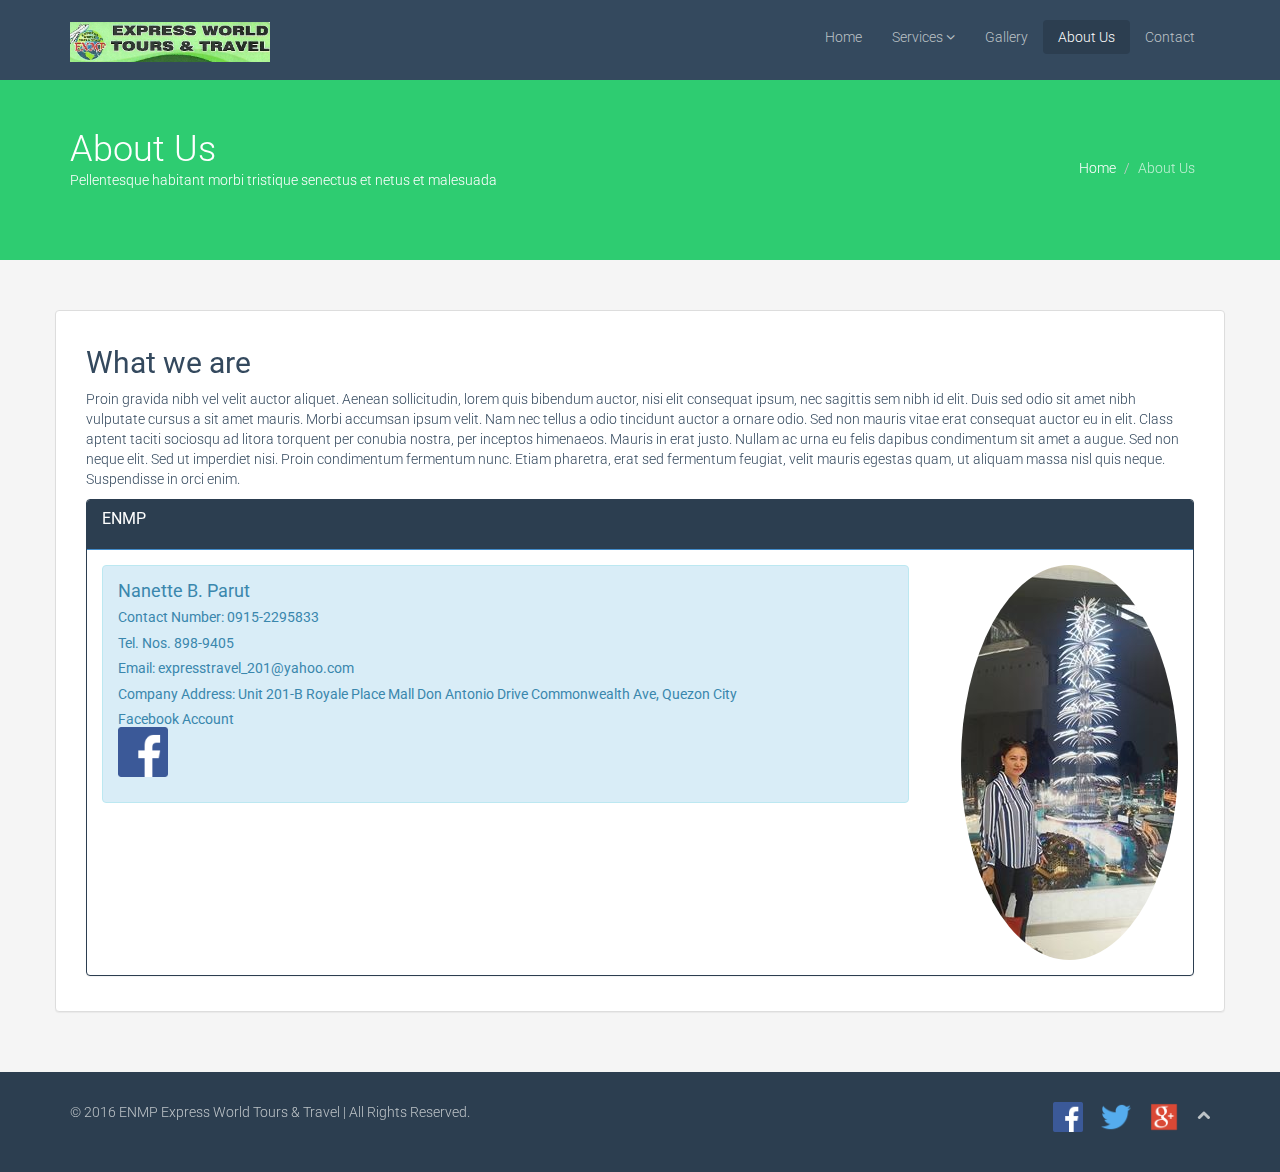
<file: about-us.html>
<!DOCTYPE html>
<html lang="en">
<head>
    <meta charset="utf-8">
    <meta name="viewport" content="width=device-width, initial-scale=1.0">
    <meta http-equiv="Content-Type" content="text/html; charset=UTF-8" />
    <link rel="icon" type="image/png" href="http://www.wowphilippinestravelagency.com/images/favicon.png" />
    <title>ENMP Travel Agency - Official Website Philippines</title>
    <meta name="description" content="ENMP Travel Agency in Don Anotnio Drive Quezon City, Metro-Manila specializing in vacation packages, Hotel and Resort Reservations, and Flights to Boracay, Palawan, Bohol, Puerto Galera or International Places and over 100 other destinations." />
    <meta name="keywords" content="enmp philippines, travel, travel agency, manila, TRAVEL, TRAVEL AGENCY, MANILA, Travel, Travel Agency, Manila" />
    <link href="css/bootstrap.min.css" rel="stylesheet">
    <link href="css/font-awesome.min.css" rel="stylesheet">
    <link href="css/prettyPhoto.css" rel="stylesheet">
    <link href="css/animate.css" rel="stylesheet">
    <link href="css/main.css" rel="stylesheet">
    <link href="css/about.css" rel="stylesheet">
    <!--[if lt IE 9]>
    <script src="js/html5shiv.js"></script>
    <script src="js/respond.min.js"></script>
    <![endif]-->       
    <link rel="shortcut icon" href="images/logo3.png">
    <link rel="apple-touch-icon-precomposed" sizes="144x144" href="images/ico/apple-touch-icon-144-precomposed.png">
    <link rel="apple-touch-icon-precomposed" sizes="114x114" href="images/ico/apple-touch-icon-114-precomposed.png">
    <link rel="apple-touch-icon-precomposed" sizes="72x72" href="images/ico/apple-touch-icon-72-precomposed.png">
    <link rel="apple-touch-icon-precomposed" href="images/ico/apple-touch-icon-57-precomposed.png">
</head><!--/head-->
<body>
    <header class="navbar navbar-inverse navbar-fixed-top wet-asphalt" role="banner">
        <div class="container">
            <div class="navbar-header">
                <button type="button" class="navbar-toggle" data-toggle="collapse" data-target=".navbar-collapse">
                    <span class="sr-only">Toggle navigation</span>
                    <span class="icon-bar"></span>
                    <span class="icon-bar"></span>
                    <span class="icon-bar"></span>
                </button>
                <a class="navbar-brand" href="index.html"><img src="images/home/logo.jpg" alt="logo" style = "height:40px; width:200px;"></a>
            </div>
            <div class="collapse navbar-collapse">
                <ul class="nav navbar-nav navbar-right">
                    <li><a href="index.html">Home</a></li>
                    <li class="dropdown">
                        <a href="#" class="dropdown-toggle" data-toggle="dropdown">Services <i class="icon-angle-down"></i></a>
                        <ul class="dropdown-menu">
                            <li><a href="passporting.html">Passporting</a></li>
                            <li><a href="domestic-ticketing.html">Domestic Ticketing</a></li>
                            <li><a href="international-ticketing.html">International Ticketing</a></li>
                            <li><a href="tour-packages.html">Tour Packages</a></li>
                            <li><a href="pilgrimage-tours.html">Pilgrimage Tours</a></li>
                            <li><a href="visa-assistance.html">Visa Assistance</a></li>
                        </ul>
                    </li>
                    <li><a href="portfolio.html">Gallery</a></li>
                    <li class="active"><a href="about-us.html">About Us</a></li>
                    <li><a href="contact-us.html">Contact</a></li>
                </ul>
            </div>
        </div>
    </header><!--/header-->

    <section id="title" class="emerald">
        <div class="container">
            <div class="row">
                <div class="col-sm-6">
                    <h1>About Us</h1>
                    <p>Pellentesque habitant morbi tristique senectus et netus et malesuada</p>
                </div>
                <div class="col-sm-6">
                    <ul class="breadcrumb pull-right">
                        <li><a href="index.html">Home</a></li>
                        <li class="active">About Us</li>
                    </ul>
                </div>
            </div>
        </div>
    </section><!--/#title-->

    <section id="about-us" class="container">
        <div class="row">
            <div class="panel panel-default">
                <div class="panel-body">
            <div class="col-sm-12">
                <h2>What we are</h2>
                <p>Proin gravida nibh vel velit auctor aliquet. Aenean sollicitudin, lorem quis bibendum auctor, nisi elit consequat ipsum, nec sagittis sem nibh id elit. Duis sed odio sit amet nibh vulputate cursus a sit amet mauris. Morbi accumsan ipsum velit. Nam nec tellus a odio tincidunt auctor a ornare odio. Sed non  mauris vitae erat consequat auctor eu in elit. Class aptent taciti sociosqu ad litora torquent per conubia nostra, per inceptos himenaeos. Mauris in erat justo. Nullam ac urna eu felis dapibus condimentum sit amet a augue. Sed non neque elit. Sed ut imperdiet nisi. Proin condimentum fermentum nunc. Etiam pharetra, erat sed fermentum feugiat, velit mauris egestas quam, ut aliquam massa nisl quis neque. Suspendisse in orci enim.</p>
            </div><!--/.col-sm-12-->
            <div class="col-md-12">
                    <div class="panel panel-primary" style = "border-color:#2c3e50;">
                      <div class="panel-heading" style = "background-color:#2c3e50; min-height:50px;">
                        <h3 class="panel-title">ENMP</h3>
                      </div>
                      <div class="panel-body">
                        <img src = "./images/about/me.jpg" class = "img-responsive img-circle pull-right" alt = "me.jpg">
                        <div class="alert alert-dismissible alert-info col-md-9">
                          <h4>Nanette B. Parut</h4>
                          <h5>Contact Number: 0915-2295833</h5>
                          <h5>Tel. Nos. 898-9405
                          <h5>Email: expresstravel_201@yahoo.com</h5>
                          <h5>Company Address: Unit 201-B Royale Place Mall Don Antonio Drive Commonwealth Ave, Quezon City</h5>
                          <h5>Facebook Account
                            <a href = "https://www.facebook.com/nanette.parut" target = "_blank"><img src = "./images/about/fb.png" class = "img-responsive" style="min-height:50px; width:50px;"></a>
                          </h5>
                        </div>
                      </div>
                    </div>
            </div>
        </div>
        </div>
        </div>

    </section><!--/#about-us-->


    <footer id="footer" class="midnight-blue">
        <div class="container">
            <div class="row">
                <div class="col-sm-6">
                    &copy; 2016 <a href = "index.html">ENMP Express World Tours & Travel</a> | All Rights Reserved.
                </div>
                <div class="col-sm-6">
                    <ul class="pull-right">
                        <li>
                            <a href="https://www.facebook.com/" target = "_blank" title = "Like Us On Facebook"><img src = "./images/social-media/fb.png" style="height:30px; width:30px">
                            </a>
                        </li>
                        <li>
                            <a href="https://twitter.com/" target = "_blank" title = "Follow Us On Twitter"><img src = "./images/social-media/twitter.png" style="height:30px; width:30px">
                            </a>
                        </li>
                        <li>
                            <a href="https://plus.google.com/share?url=https%3A%2F%2Fpremium.wpmudev.org%2Fblog%2Fhow-to-display-a-link-to-your-google-profile-on-your-wordpress-site%2F" onclick="javascript:window.open( this.href, '', 'menubar=no,toolbar=no,resizable=yes,scrollbars=yes,height=300,width=600' );
                            return false;" title = "Share on Google Plus"><img src = "./images/social-media/google.png" style="height:30px; width:30px">
                            </a>
                        </li>
                        <li><a id="gototop" class="gototop" href="#"><i class="icon-chevron-up"></i></a></li><!--#gototop-->
                    </ul>
                </div>
            </div>
        </div>
    </footer><!--/#footer-->

    <script src="js/jquery.js"></script>
    <script src="js/bootstrap.min.js"></script>
    <script src="js/jquery.prettyPhoto.js"></script>
    <script src="js/main.js"></script>
</body>
</html>
</file>
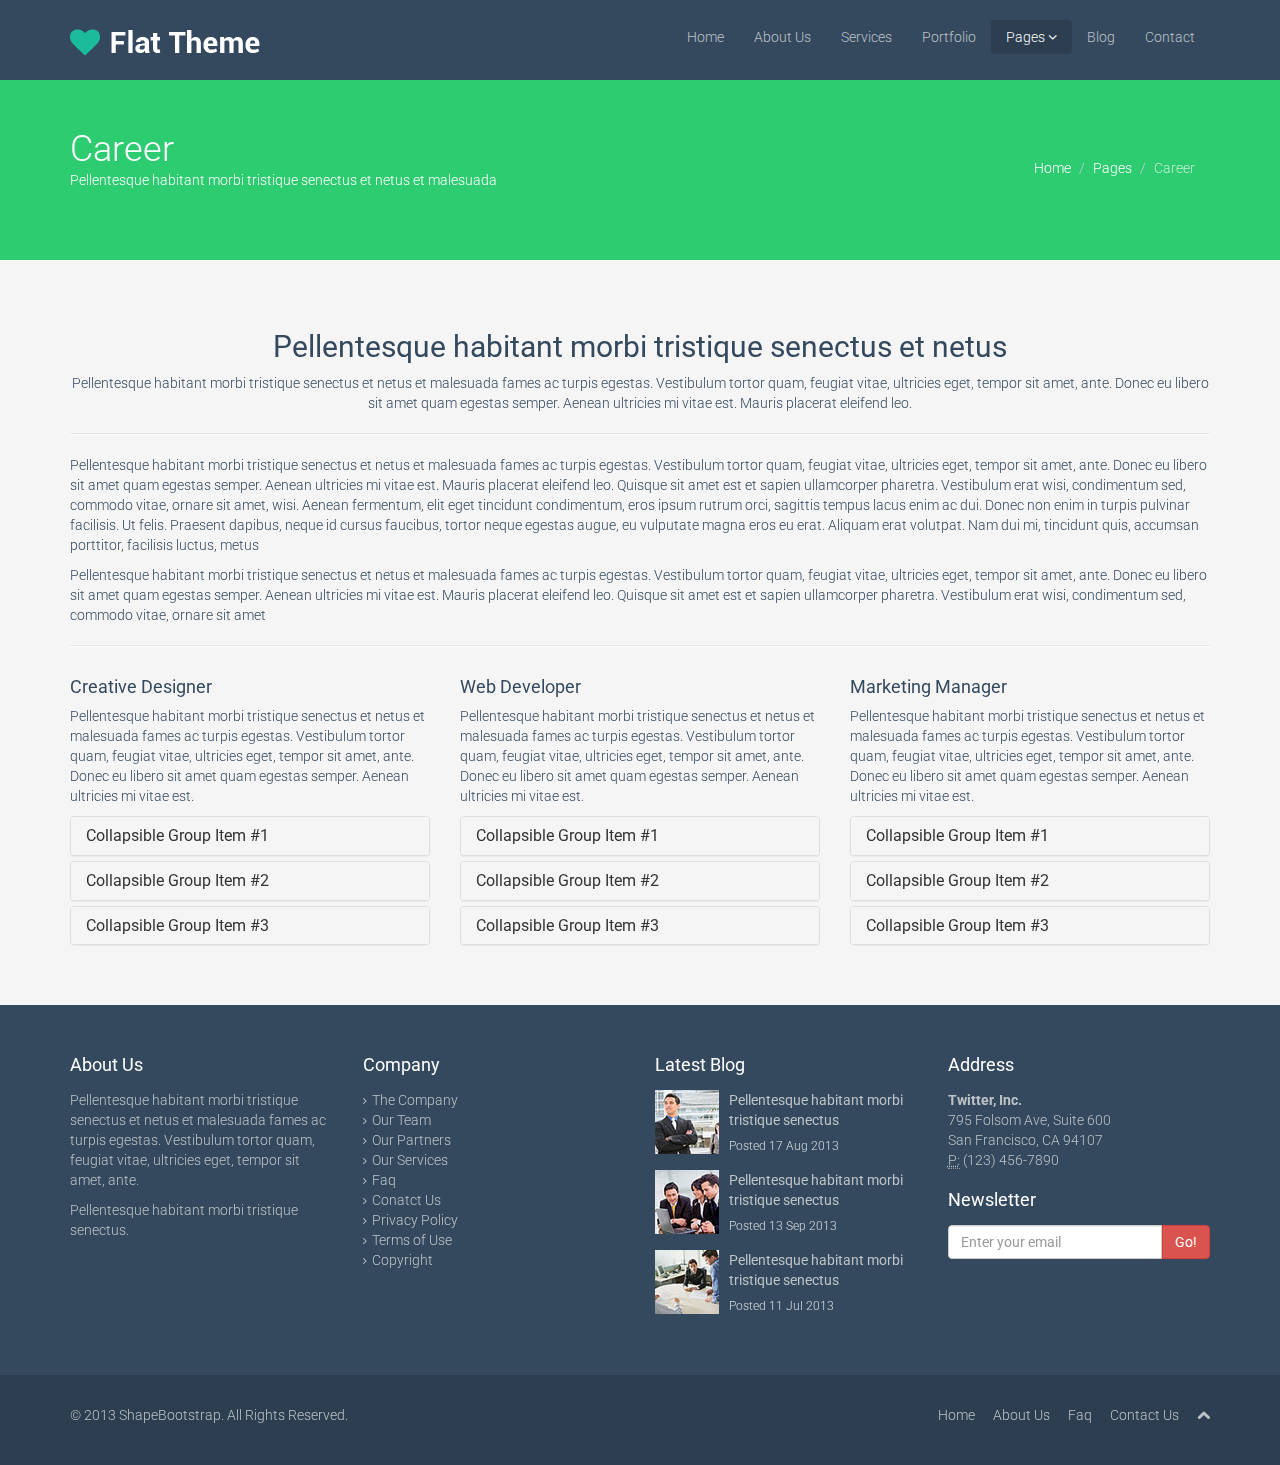
<file: career.html>
<!DOCTYPE html>
<html lang="en">
<head>
  <meta charset="utf-8">
  <meta name="viewport" content="width=device-width, initial-scale=1.0">
  <meta name="description" content="">
  <meta name="author" content="">
  <title>Career | Flat Theme</title>
  <link href="css/bootstrap.min.css" rel="stylesheet">
  <link href="css/font-awesome.min.css" rel="stylesheet">
  <link href="css/prettyPhoto.css" rel="stylesheet">
  <link href="css/animate.css" rel="stylesheet">
  <link href="css/main.css" rel="stylesheet">
  <!--[if lt IE 9]>
  <script src="js/html5shiv.js"></script>
  <script src="js/respond.min.js"></script>
  <![endif]-->       
  <link rel="shortcut icon" href="images/ico/favicon.ico">
  <link rel="apple-touch-icon-precomposed" sizes="144x144" href="images/ico/apple-touch-icon-144-precomposed.png">
  <link rel="apple-touch-icon-precomposed" sizes="114x114" href="images/ico/apple-touch-icon-114-precomposed.png">
  <link rel="apple-touch-icon-precomposed" sizes="72x72" href="images/ico/apple-touch-icon-72-precomposed.png">
  <link rel="apple-touch-icon-precomposed" href="images/ico/apple-touch-icon-57-precomposed.png">
</head><!--/head-->
<body>
  <header class="navbar navbar-inverse navbar-fixed-top wet-asphalt" role="banner">
    <div class="container">
      <div class="navbar-header">
        <button type="button" class="navbar-toggle" data-toggle="collapse" data-target=".navbar-collapse">
          <span class="sr-only">Toggle navigation</span>
          <span class="icon-bar"></span>
          <span class="icon-bar"></span>
          <span class="icon-bar"></span>
        </button>
        <a class="navbar-brand" href="index.html"><img src="images/logo.png" alt="logo"></a>
      </div>
      <div class="collapse navbar-collapse">
        <ul class="nav navbar-nav navbar-right">
          <li><a href="index.html">Home</a></li>
          <li><a href="about-us.html">About Us</a></li>
          <li><a href="services.html">Services</a></li>
          <li><a href="portfolio.html">Portfolio</a></li>
          <li class="dropdown active">
            <a href="#" class="dropdown-toggle" data-toggle="dropdown">Pages <i class="icon-angle-down"></i></a>
            <ul class="dropdown-menu">
              <li class="active"><a href="career.html">Career</a></li>
              <li><a href="blog-item.html">Blog Single</a></li>
              <li><a href="faq.html">FAQ</a></li>
              <li><a href="pricing.html">Pricing</a></li>
              <li><a href="404.html">404</a></li>
              <li><a href="registration.html">Registration</a></li>
              <li class="divider"></li>
              <li><a href="privacy.html">Privacy Policy</a></li>
              <li><a href="terms.html">Terms of Use</a></li>
            </ul>
          </li>
          <li><a href="blog.html">Blog</a></li> 
          <li><a href="contact-us.html">Contact</a></li>
        </ul>
      </div>
    </div>
  </header><!--/header-->

  <section id="title" class="emerald">
    <div class="container">
      <div class="row">
        <div class="col-sm-6">
          <h1>Career</h1>
          <p>Pellentesque habitant morbi tristique senectus et netus et malesuada</p>
        </div>
        <div class="col-sm-6">
          <ul class="breadcrumb pull-right">
            <li><a href="index.html">Home</a></li>
            <li><a href="#">Pages</a></li>
            <li class="active">Career</li>
          </ul>
        </div>
      </div>
    </div>
  </section><!--/#title-->     

  <section id="career" class="container">
    <div class="center">
      <h2>Pellentesque habitant morbi tristique senectus et netus</h2>
      <p>Pellentesque habitant morbi tristique senectus et netus et malesuada fames ac turpis egestas. Vestibulum tortor quam, feugiat vitae, ultricies eget, tempor sit amet, ante. Donec eu libero sit amet quam egestas semper. Aenean ultricies mi vitae est. Mauris placerat eleifend leo.</p>
    </div>
    <hr>
    <p>Pellentesque habitant morbi tristique senectus et netus et malesuada fames ac turpis egestas. Vestibulum tortor quam, feugiat vitae, ultricies eget, tempor sit amet, ante. Donec eu libero sit amet quam egestas semper. Aenean ultricies mi vitae est. Mauris placerat eleifend leo. Quisque sit amet est et sapien ullamcorper pharetra. Vestibulum erat wisi, condimentum sed, commodo vitae, ornare sit amet, wisi. Aenean fermentum, elit eget tincidunt condimentum, eros ipsum rutrum orci, sagittis tempus lacus enim ac dui. Donec non enim in turpis pulvinar facilisis. Ut felis. Praesent dapibus, neque id cursus faucibus, tortor neque egestas augue, eu vulputate magna eros eu erat. Aliquam erat volutpat. Nam dui mi, tincidunt quis, accumsan porttitor, facilisis luctus, metus</p>

    <p>Pellentesque habitant morbi tristique senectus et netus et malesuada fames ac turpis egestas. Vestibulum tortor quam, feugiat vitae, ultricies eget, tempor sit amet, ante. Donec eu libero sit amet quam egestas semper. Aenean ultricies mi vitae est. Mauris placerat eleifend leo. Quisque sit amet est et sapien ullamcorper pharetra. Vestibulum erat wisi, condimentum sed, commodo vitae, ornare sit amet</p>

    <hr>

    <div class="row">
      <div class="col-sm-4">
        <h4>Creative Designer</h4>
        <p>Pellentesque habitant morbi tristique senectus et netus et malesuada fames ac turpis egestas. Vestibulum tortor quam, feugiat vitae, ultricies eget, tempor sit amet, ante. Donec eu libero sit amet quam egestas semper. Aenean ultricies mi vitae est.</p>
        <div class="panel-group" id="accordion1">
          <div class="panel panel-default">
            <div class="panel-heading">
              <h4 class="panel-title">
                <a class="accordion-toggle" data-toggle="collapse" data-parent="#accordion1" href="#collapseOne1">
                  Collapsible Group Item #1
                </a>
              </h4>
            </div>
            <div id="collapseOne1" class="panel-collapse collapse">
              <div class="panel-body">
                Anim pariatur cliche reprehenderit, enim eiusmod high life accusamus terry richardson ad squid. 3 wolf moon officia aute, non cupidatat skateboard dolor brunch. Food truck quinoa nesciunt laborum eiusmod. Brunch 3 wolf moon tempor.
              </div>
            </div>
          </div>
          <div class="panel panel-default">
            <div class="panel-heading">
              <h4 class="panel-title">
                <a class="accordion-toggle" data-toggle="collapse" data-parent="#accordion1" href="#collapseTwo1">
                  Collapsible Group Item #2
                </a>
              </h4>
            </div>
            <div id="collapseTwo1" class="panel-collapse collapse">
              <div class="panel-body">
                Anim pariatur cliche reprehenderit, enim eiusmod high life accusamus terry richardson ad squid. 3 wolf moon officia aute, non cupidatat skateboard dolor brunch. Food truck quinoa nesciunt laborum eiusmod. Brunch 3 wolf moon tempor.
              </div>
            </div>
          </div>
          <div class="panel panel-default">
            <div class="panel-heading">
              <h4 class="panel-title">
                <a class="accordion-toggle" data-toggle="collapse" data-parent="#accordion1" href="#collapseThree1">
                  Collapsible Group Item #3
                </a>
              </h4>
            </div>
            <div id="collapseThree1" class="panel-collapse collapse">
              <div class="panel-body">
                Anim pariatur cliche reprehenderit, enim eiusmod high life accusamus terry richardson ad squid. 3 wolf moon officia aute, non cupidatat skateboard dolor brunch. Food truck quinoa nesciunt laborum eiusmod. Brunch 3 wolf moon tempor.
              </div>
            </div>
          </div>
        </div><!--/#accordion1-->
      </div><!--/.col-sm-4-->

      <div class="col-sm-4">
        <h4>Web Developer</h4>
        <p>Pellentesque habitant morbi tristique senectus et netus et malesuada fames ac turpis egestas. Vestibulum tortor quam, feugiat vitae, ultricies eget, tempor sit amet, ante. Donec eu libero sit amet quam egestas semper. Aenean ultricies mi vitae est.</p>
        <div class="panel-group" id="accordion2">
          <div class="panel panel-default">
            <div class="panel-heading">
              <h4 class="panel-title">
                <a class="accordion-toggle" data-toggle="collapse" data-parent="#accordion2" href="#collapseOne2">
                  Collapsible Group Item #1
                </a>
              </h4>
            </div>
            <div id="collapseOne2" class="panel-collapse collapse">
              <div class="panel-body">
                Anim pariatur cliche reprehenderit, enim eiusmod high life accusamus terry richardson ad squid. 3 wolf moon officia aute, non cupidatat skateboard dolor brunch. Food truck quinoa nesciunt laborum eiusmod. Brunch 3 wolf moon tempor.
              </div>
            </div>
          </div>
          <div class="panel panel-default">
            <div class="panel-heading">
              <h4 class="panel-title">
                <a class="accordion-toggle" data-toggle="collapse" data-parent="#accordion2" href="#collapseTwo2">
                  Collapsible Group Item #2
                </a>
              </h4>
            </div>
            <div id="collapseTwo2" class="panel-collapse collapse">
              <div class="panel-body">
                Anim pariatur cliche reprehenderit, enim eiusmod high life accusamus terry richardson ad squid. 3 wolf moon officia aute, non cupidatat skateboard dolor brunch. Food truck quinoa nesciunt laborum eiusmod. Brunch 3 wolf moon tempor.
              </div>
            </div>
          </div>
          <div class="panel panel-default">
            <div class="panel-heading">
              <h4 class="panel-title">
                <a class="accordion-toggle" data-toggle="collapse" data-parent="#accordion2" href="#collapseThree2">
                  Collapsible Group Item #3
                </a>
              </h4>
            </div>
            <div id="collapseThree2" class="panel-collapse collapse">
              <div class="panel-body">
                Anim pariatur cliche reprehenderit, enim eiusmod high life accusamus terry richardson ad squid. 3 wolf moon officia aute, non cupidatat skateboard dolor brunch. Food truck quinoa nesciunt laborum eiusmod. Brunch 3 wolf moon tempor.
              </div>
            </div>
          </div>
        </div><!--/#accordion2-->
      </div><!--/.col-sm-4-->

      <div class="col-sm-4">
        <h4>Marketing Manager</h4>
        <p>Pellentesque habitant morbi tristique senectus et netus et malesuada fames ac turpis egestas. Vestibulum tortor quam, feugiat vitae, ultricies eget, tempor sit amet, ante. Donec eu libero sit amet quam egestas semper. Aenean ultricies mi vitae est.</p>
        <div class="panel-group" id="accordion3">
          <div class="panel panel-default">
            <div class="panel-heading">
              <h4 class="panel-title">
                <a class="accordion-toggle" data-toggle="collapse" data-parent="#accordion3" href="#collapseOne3">
                  Collapsible Group Item #1
                </a>
              </h4>
            </div>
            <div id="collapseOne3" class="panel-collapse collapse">
              <div class="panel-body">
                Anim pariatur cliche reprehenderit, enim eiusmod high life accusamus terry richardson ad squid. 3 wolf moon officia aute, non cupidatat skateboard dolor brunch. Food truck quinoa nesciunt laborum eiusmod. Brunch 3 wolf moon tempor.
              </div>
            </div>
          </div>
          <div class="panel panel-default">
            <div class="panel-heading">
              <h4 class="panel-title">
                <a class="accordion-toggle" data-toggle="collapse" data-parent="#accordion3" href="#collapseTwo3">
                  Collapsible Group Item #2
                </a>
              </h4>
            </div>
            <div id="collapseTwo3" class="panel-collapse collapse">
              <div class="panel-body">
                Anim pariatur cliche reprehenderit, enim eiusmod high life accusamus terry richardson ad squid. 3 wolf moon officia aute, non cupidatat skateboard dolor brunch. Food truck quinoa nesciunt laborum eiusmod. Brunch 3 wolf moon tempor.
              </div>
            </div>
          </div>
          <div class="panel panel-default">
            <div class="panel-heading">
              <h4 class="panel-title">
                <a class="accordion-toggle" data-toggle="collapse" data-parent="#accordion3" href="#collapseThree3">
                  Collapsible Group Item #3
                </a>
              </h4>
            </div>
            <div id="collapseThree3" class="panel-collapse collapse">
              <div class="panel-body">
                Anim pariatur cliche reprehenderit, enim eiusmod high life accusamus terry richardson ad squid. 3 wolf moon officia aute, non cupidatat skateboard dolor brunch. Food truck quinoa nesciunt laborum eiusmod. Brunch 3 wolf moon tempor.
              </div>
            </div>
          </div>
        </div><!--/#accordion3-->
      </div><!--/.col-sm-4-->
    </div>
  </section>
  <!-- /Career -->

  <section id="bottom" class="wet-asphalt">
    <div class="container">
      <div class="row">
        <div class="col-md-3 col-sm-6">
          <h4>About Us</h4>
          <p>Pellentesque habitant morbi tristique senectus et netus et malesuada fames ac turpis egestas. Vestibulum tortor quam, feugiat vitae, ultricies eget, tempor sit amet, ante.</p>
          <p>Pellentesque habitant morbi tristique senectus.</p>
        </div><!--/.col-md-3-->

        <div class="col-md-3 col-sm-6">
          <h4>Company</h4>
          <div>
            <ul class="arrow">
              <li><a href="#">The Company</a></li>
              <li><a href="#">Our Team</a></li>
              <li><a href="#">Our Partners</a></li>
              <li><a href="#">Our Services</a></li>
              <li><a href="#">Faq</a></li>
              <li><a href="#">Conatct Us</a></li>
              <li><a href="#">Privacy Policy</a></li>
              <li><a href="#">Terms of Use</a></li>
              <li><a href="#">Copyright</a></li>
            </ul>
          </div>
        </div><!--/.col-md-3-->

        <div class="col-md-3 col-sm-6">
          <h4>Latest Blog</h4>
          <div>
            <div class="media">
              <div class="pull-left">
                <img src="images/blog/thumb1.jpg" alt="">
              </div>
              <div class="media-body">
                <span class="media-heading"><a href="#">Pellentesque habitant morbi tristique senectus</a></span>
                <small class="muted">Posted 17 Aug 2013</small>
              </div>
            </div>
            <div class="media">
              <div class="pull-left">
                <img src="images/blog/thumb2.jpg" alt="">
              </div>
              <div class="media-body">
                <span class="media-heading"><a href="#">Pellentesque habitant morbi tristique senectus</a></span>
                <small class="muted">Posted 13 Sep 2013</small>
              </div>
            </div>
            <div class="media">
              <div class="pull-left">
                <img src="images/blog/thumb3.jpg" alt="">
              </div>
              <div class="media-body">
                <span class="media-heading"><a href="#">Pellentesque habitant morbi tristique senectus</a></span>
                <small class="muted">Posted 11 Jul 2013</small>
              </div>
            </div>
          </div>  
        </div><!--/.col-md-3-->

        <div class="col-md-3 col-sm-6">
          <h4>Address</h4>
          <address>
            <strong>Twitter, Inc.</strong><br>
            795 Folsom Ave, Suite 600<br>
            San Francisco, CA 94107<br>
            <abbr title="Phone">P:</abbr> (123) 456-7890
          </address>
          <h4>Newsletter</h4>
          <form role="form">
            <div class="input-group">
              <input type="text" class="form-control" autocomplete="off" placeholder="Enter your email">
              <span class="input-group-btn">
                <button class="btn btn-danger" type="button">Go!</button>
              </span>
            </div>
          </form>
        </div> <!--/.col-md-3-->
      </div>
    </div>
  </section><!--/#bottom-->

  <footer id="footer" class="midnight-blue">
    <div class="container">
      <div class="row">
        <div class="col-sm-6">
          &copy; 2013 <a target="_blank" href="http://shapebootstrap.net/" title="Free Twitter Bootstrap WordPress Themes and HTML templates">ShapeBootstrap</a>. All Rights Reserved.
        </div>
        <div class="col-sm-6">
          <ul class="pull-right">
            <li><a href="#">Home</a></li>
            <li><a href="#">About Us</a></li>
            <li><a href="#">Faq</a></li>
            <li><a href="#">Contact Us</a></li>
            <li><a id="gototop" class="gototop" href="#"><i class="icon-chevron-up"></i></a></li><!--#gototop-->
          </ul>
        </div>
      </div>
    </div>
  </footer><!--/#footer-->

  <script src="js/jquery.js"></script>
  <script src="js/bootstrap.min.js"></script>
  <script src="js/jquery.prettyPhoto.js"></script>
  <script src="js/main.js"></script>
</body>
</html>
</file>
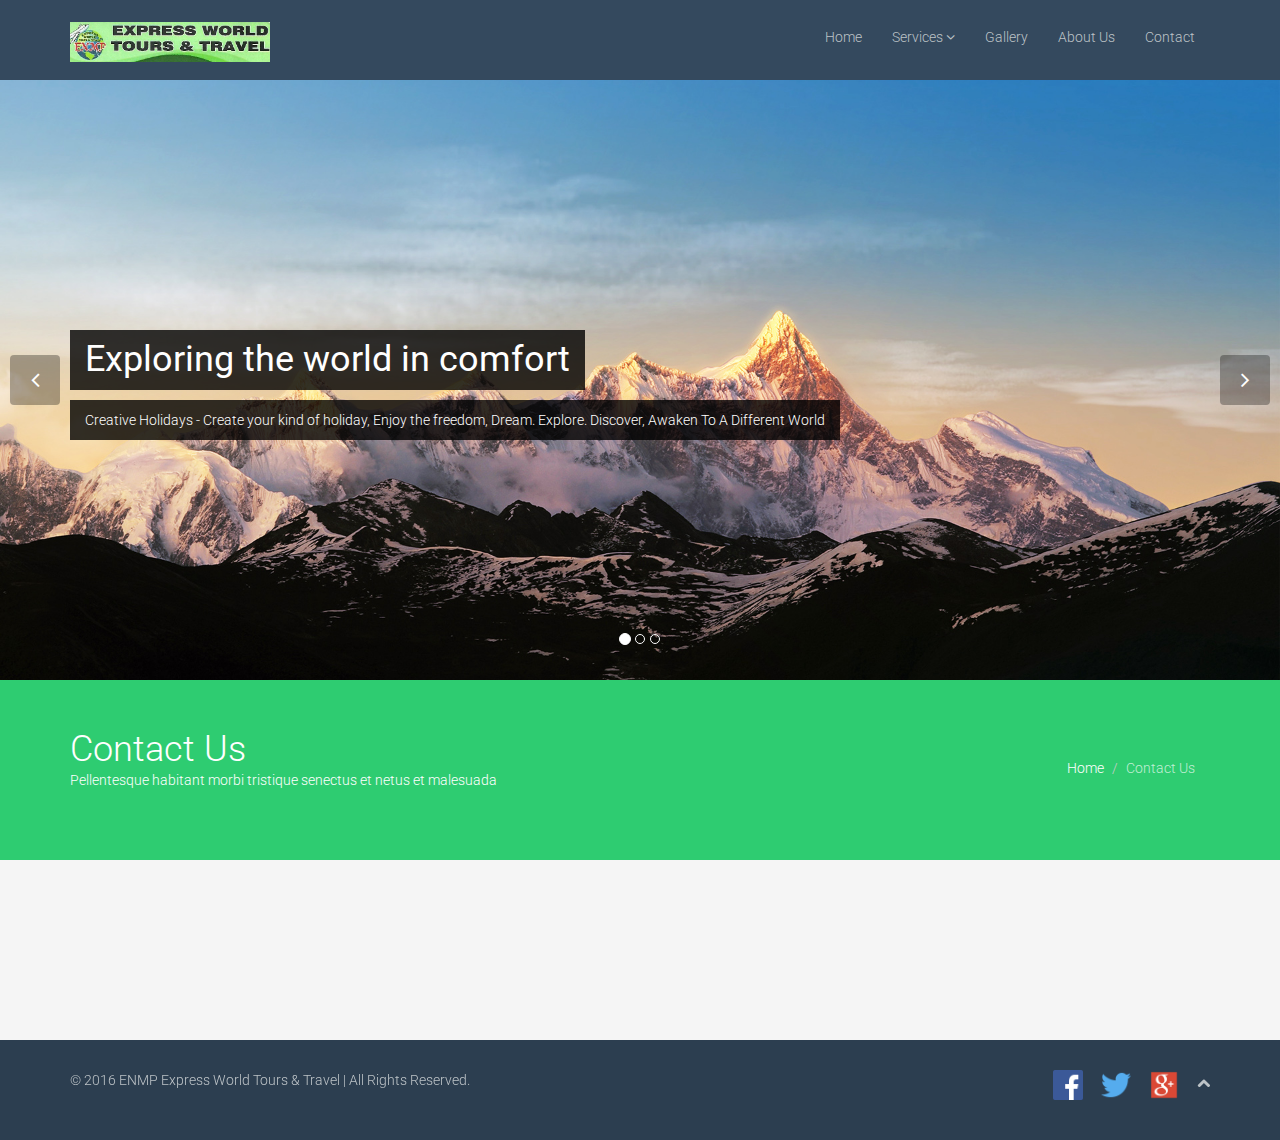
<file: contact-us.html>
<!DOCTYPE html>
<html lang="en">
<head>
    <meta charset="utf-8">
    <meta name="viewport" content="width=device-width, initial-scale=1.0">
    <meta http-equiv="Content-Type" content="text/html; charset=UTF-8" />
    <link rel="icon" type="image/png" href="http://www.wowphilippinestravelagency.com/images/favicon.png" />
    <title>ENMP Travel Agency - Official Website Philippines</title>
    <meta name="description" content="ENMP Travel Agency in Don Anotnio Drive Quezon City, Metro-Manila specializing in vacation packages, Hotel and Resort Reservations, and Flights to Boracay, Palawan, Bohol, Puerto Galera or International Places and over 100 other destinations." />
    <meta name="keywords" content="enmp philippines, travel, travel agency, manila, TRAVEL, TRAVEL AGENCY, MANILA, Travel, Travel Agency, Manila" />
    <link href="css/bootstrap.min.css" rel="stylesheet">
    <link href="css/font-awesome.min.css" rel="stylesheet">
    <link href="css/prettyPhoto.css" rel="stylesheet">
    <link href="css/animate.css" rel="stylesheet">
    <link href="css/main.css" rel="stylesheet">
    <!--[if lt IE 9]>
    <script src="js/html5shiv.js"></script>
    <script src="js/respond.min.js"></script>
    <![endif]-->       
    <link rel="shortcut icon" href="images/logo3.png">
    <link rel="apple-touch-icon-precomposed" sizes="144x144" href="images/ico/apple-touch-icon-144-precomposed.png">
    <link rel="apple-touch-icon-precomposed" sizes="114x114" href="images/ico/apple-touch-icon-114-precomposed.png">
    <link rel="apple-touch-icon-precomposed" sizes="72x72" href="images/ico/apple-touch-icon-72-precomposed.png">
    <link rel="apple-touch-icon-precomposed" href="images/ico/apple-touch-icon-57-precomposed.png">
</head><!--/head-->
<body>
    <header class="navbar navbar-inverse navbar-fixed-top wet-asphalt" role="banner">
        <div class="container">
            <div class="navbar-header">
                <button type="button" class="navbar-toggle" data-toggle="collapse" data-target=".navbar-collapse">
                    <span class="sr-only">Toggle navigation</span>
                    <span class="icon-bar"></span>
                    <span class="icon-bar"></span>
                    <span class="icon-bar"></span>
                </button>
                <a class="navbar-brand" href="index.html"><img src="images/home/logo.jpg" alt="logo" style = "height:40px; width:200px;"></a>
            </div>
            <div class="collapse navbar-collapse">
                <ul class="nav navbar-nav navbar-right">
                    <li><a href="index.html">Home</a></li>
                   <li class="dropdown">
                        <a href="#" class="dropdown-toggle" data-toggle="dropdown">Services <i class="icon-angle-down"></i></a>
                        <ul class="dropdown-menu">
                            <li><a href="passporting.html">Passporting</a></li>
                            <li><a href="domestic-ticketing.html">Domestic Ticketing</a></li>
                            <li><a href="international-ticketing.html">International Ticketing</a></li>
                            <li><a href="tour-packages.html">Tour Packages</a></li>
                            <li><a href="pilgrimage-tours.html">Pilgrimage Tours</a></li>
                            <li><a href="#">Visa Assistance</a></li>
                        </ul>
                    </li>
                    <li><a href="portfolio.html">Gallery</a></li>
                    <li><a href="about-us.html">About Us</a></li>
                    <li><a href="contact-us.html">Contact</a></li>
                </ul>
            </div>
        </div>
    </header><!--/header-->

    <section id="main-slider" class="no-margin">
        <div class="carousel slide wet-asphalt">
            <ol class="carousel-indicators">
                <li data-target="#main-slider" data-slide-to="0" class="active"></li>
                <li data-target="#main-slider" data-slide-to="1"></li>
                <li data-target="#main-slider" data-slide-to="2"></li>
            </ol>
            <div class="carousel-inner">
                <div class="item active" style="background-image: url(./images/slider/s1.jpg)">
                    <div class="container">
                        <div class="row">
                            <div class="col-sm-12">
                                <div class="carousel-content centered">
                                   <h2 class="boxed animation animated-item-1">Exploring the world in comfort</h2>
                                    <p class="boxed animation animated-item-2">Creative Holidays - Create your kind of holiday, Enjoy the freedom, Dream. Explore. Discover, Awaken To A Different World</p>
                                </div>
                            </div>
                        </div>
                    </div>
                </div><!--/.item-->
                <div class="item" style="background-image: url(./images/slider/s2.jpg)">
                    <div class="container">
                        <div class="row">
                            <div class="col-sm-12">
                                <div class="carousel-content centered">
                                    <h2 class="boxed animation animated-item-1">Journeys as great as the destinations</h2>
                                    <p class="boxed animation animated-item-2">Inspiring destinations within your reach, a different light, every day is different, Enjoy the freedom!</p>
                                </div>
                            </div>
                        </div>
                    </div>
                </div><!--/.item-->
                <div class="item" style="background-image: url(./images/slider/s3.jpg)">
                    <div class="container">
                        <div class="row">
                            <div class="col-sm-12">
                                <div class="carousel-content centered">
                                    <h2 class="boxed animation animated-item-1">Big agency deals, Small agency feel</h2>
                                    <p class="boxed animation animated-item-2">Eat, drink and be happy. Ride the rails!, unforgettable rail journeys, every day is different </p>
                                    
                                </div>
                            </div>
                        </div>
                    </div>
                </div><!--/.item-->
            </div><!--/.carousel-inner-->
        </div><!--/.carousel-->
        <a class="prev hidden-xs" href="#main-slider" data-slide="prev">
            <i class="icon-angle-left"></i>
        </a>
        <a class="next hidden-xs" href="#main-slider" data-slide="next">
            <i class="icon-angle-right"></i>
        </a>
    </section><!--/#main-slider-->

   
    <section id="title" class="emerald">
        <div class="container">
            <div class="row">
                <div class="col-sm-6">
                    <h1>Contact Us</h1>
                    <p>Pellentesque habitant morbi tristique senectus et netus et malesuada</p>
                </div>
                <div class="col-sm-6">
                    <ul class="breadcrumb pull-right">
                        <li><a href="index.html">Home</a></li>
                        <li class="active">Contact Us</li>
                    </ul>
                </div>
            </div>
        </div>
    </section><!--/#title-->

    <div id="boracayModal" class="modal fade" role="dialog">
      <div class="modal-dialog">
        <!-- Modal content-->
        <div class="modal-content">
          <div class="modal-header">
            <button type="button" class="close" data-dismiss="modal">&times;</button>
            <h4 class="modal-title">Boracay</h4>
          </div>
          <div class="modal-body">
            <p>Boracay is a small island in the Philippines located approximately 315 km south of Manila and 2 km off the northwest tip of Panay Island in Western Visayas region of the Philippines. Boracay Island and its beaches have received awards from numerous travel publications and agencies. The island comprises the barangays of Manoc-Manoc, Balabag, and Yapak in the municipality of Malay, in Aklan Province. The island is administered by the Philippine Tourism Authority and the provincial government of Aklan. Apart from its white sand beaches, Boracay is also famous for being one of the world's top destinations for relaxation. It is also emerging among the top destinations for tranquility and nightlife. In 2012, Boracay was awarded as the best island in the world from the international travel magazine Travel + Leisure. <a href = "https://en.wikipedia.org/wiki/Boracay" target = "_blank">Wikipedia</a></p>
          </div>
          <div class="modal-footer">
            <button type="button" class="btn btn-default" data-dismiss="modal">Close</button>
          </div>
        </div>

      </div>
    </div>

    <div id="palawanModal" class="modal fade" role="dialog">
      <div class="modal-dialog">
        <!-- Modal content-->
        <div class="modal-content">
          <div class="modal-header">
            <button type="button" class="close" data-dismiss="modal">&times;</button>
            <h4 class="modal-title">Palawan</h4>
          </div>
          <div class="modal-body">
            <p>Palawan is the largest island of the province of Palawan in the Philippines and the fifth largest island of the country. The northern coast of the island is along the South China Sea, while the southern coast forms part of the northern limit of the Sulu Sea. This island is very undeveloped and traditional. Abundant wildlife, jungle mountains, and white sandy beaches attract many tourists. Palawan, the only Philippine island cited, is rated by National Geographic Traveler magazine as the best island destination in East and Southeast Asia region in 2007, and the 13th best island in the world having "incredibly beautiful natural seascapes and landscapes. One of the most biodiverse islands in the Philippines. The island has had a Biosphere Reserve status since early 1990s, showing local interest for conservation and sustainable development". Iwahig Prison and Penal Farm, one of seven operating units of the Bureau of Corrections, is located on the island. In April 2013, a fishing vessel loaded with illegally poached animals ran aground on a coral atoll off the coast of Palawan Island. <a href = "https://en.wikipedia.org/wiki/Palawan_(island)" target = "_blank">Wikipedia</a></p>
          </div>
          <div class="modal-footer">
            <button type="button" class="btn btn-default" data-dismiss="modal">Close</button>
          </div>
        </div>

      </div>
    </div>

    <div id="benguetModal" class="modal fade" role="dialog">
      <div class="modal-dialog">
        <!-- Modal content-->
        <div class="modal-content">
          <div class="modal-header">
            <button type="button" class="close" data-dismiss="modal">&times;</button>
            <h4 class="modal-title">Benguet</h4>
          </div>
          <div class="modal-body">
            <p>Benguet, is a landlocked province of the Philippines located in the southern tip of the Cordillera Administrative Region in the island of Luzon. Its capital is La Trinidad. The highland province is known as the Salad Bowl of the Philippines due to its huge production of upland vegetables. Situated within the interior of Benguet is the highly urbanized city of Baguio, which is administratively independent from the province. <a href = "https://en.wikipedia.org/wiki/Benguet" target = "_blank">Wikipedia</a></p>
          </div>
          <div class="modal-footer">
            <button type="button" class="btn btn-default" data-dismiss="modal">Close</button>
          </div>
        </div>

      </div>
    </div>

    <div id="parisModal" class="modal fade" role="dialog">
      <div class="modal-dialog">
        <!-- Modal content-->
        <div class="modal-content">
          <div class="modal-header">
            <button type="button" class="close" data-dismiss="modal">&times;</button>
            <h4 class="modal-title">Paris</h4>
          </div>
          <div class="modal-body">
            <p>Paris, France's capital, is a major European city and a global center for art, fashion, gastronomy and culture. Its 19th-century cityscape is crisscrossed by wide boulevards and the River Seine. Beyond such landmarks as the Eiffel Tower and the 12th-century, Gothic Notre-Dame cathedral, the city is known for its cafe culture and designer boutiques along the Rue du Faubourg Saint-Honoré. <a href = "https://en.wikipedia.org/wiki/Paris" target = "_blank">Wikipedia</a></p>
          </div>
          <div class="modal-footer">
            <button type="button" class="btn btn-default" data-dismiss="modal">Close</button>
          </div>
        </div>

      </div>
    </div>

    <div id="hongkongModal" class="modal fade" role="dialog">
      <div class="modal-dialog">
        <!-- Modal content-->
        <div class="modal-content">
          <div class="modal-header">
            <button type="button" class="close" data-dismiss="modal">&times;</button>
            <h4 class="modal-title">Hongkong Disneyland</h4>
          </div>
          <div class="modal-body">
            <p>Hong Kong Disneyland is a theme park located on reclaimed land in Penny's Bay, Lantau Island. It is the first theme park located inside the Hong Kong Disneyland Resort and is owned and managed by the Hong Kong International Theme Parks <a href = "https://en.wikipedia.org/wiki/Hong_Kong_Disneyland" target = "_blank">Wikipedia</a></p>
          </div>
          <div class="modal-footer">
            <button type="button" class="btn btn-default" data-dismiss="modal">Close</button>
          </div>
        </div>

      </div>
    </div>

    <div id="japanModal" class="modal fade" role="dialog">
      <div class="modal-dialog">
        <!-- Modal content-->
        <div class="modal-content">
          <div class="modal-header">
            <button type="button" class="close" data-dismiss="modal">&times;</button>
            <h4 class="modal-title">Japan</h4>
          </div>
          <div class="modal-body">
            <p>Japan is an island nation in the Pacific Ocean with dense cities, imperial palaces, mountainous national parks and thousands of shrines and temples. Shinkansen bullet trains connect the main islands of Kyushu (with Okinawa's subtropical beaches), Honshu (home to Tokyo and Hiroshima’s atomic-bomb memorial) and Hokkaido (famous for skiing). Tokyo, the capital, is known for skyscrapers, shopping and pop culture. <a href = "https://en.wikipedia.org/wiki/Japan" target = "_blank">Wikipedia</a></p>
          </div>
          <div class="modal-footer">
            <button type="button" class="btn btn-default" data-dismiss="modal">Close</button>
          </div>
        </div>

      </div>
    </div>

    <section id="recent-works">
        <div class="container">
            <div class="row">
            </div><!--/.row-->
        </div>
    </section><!--/#recent-works-->
    
    <footer id="footer" class="midnight-blue">
        <div class="container">
            <div class="row">
                <div class="col-sm-6">
                    &copy; 2016 <a href = "index.html">ENMP Express World Tours & Travel</a> | All Rights Reserved.
                </div>
                <div class="col-sm-6">
                    <ul class="pull-right">
                        <li>
                            <a href="https://www.facebook.com/" target = "_blank" title = "Like Us On Facebook"><img src = "./images/social-media/fb.png" style="height:30px; width:30px">
                            </a>
                        </li>
                        <li>
                            <a href="https://twitter.com/" target = "_blank" title = "Follow Us On Twitter"><img src = "./images/social-media/twitter.png" style="height:30px; width:30px">
                            </a>
                        </li>
                        <li>
                            <a href="https://plus.google.com/share?url=https%3A%2F%2Fpremium.wpmudev.org%2Fblog%2Fhow-to-display-a-link-to-your-google-profile-on-your-wordpress-site%2F" onclick="javascript:window.open( this.href, '', 'menubar=no,toolbar=no,resizable=yes,scrollbars=yes,height=300,width=600' );
                            return false;" title = "Share on Google Plus"><img src = "./images/social-media/google.png" style="height:30px; width:30px">
                            </a>
                        </li>
                        <li><a id="gototop" class="gototop" href="#"><i class="icon-chevron-up"></i></a></li><!--#gototop-->
                    </ul>
                </div>
            </div>
        </div>
    </footer><!--/#footer-->

    <script src="js/jquery.js"></script>
    <script src="js/bootstrap.min.js"></script>
    <script src="js/jquery.prettyPhoto.js"></script>
    <script src="js/main.js"></script>
    <script>
    $(document).ready(function(){
        $("a[rel^='prettyPhoto']").prettyPhoto({
            social_tools:false,
            deeplinking:false,      
        });
    });
        </script>
</body>
</html>
</file>
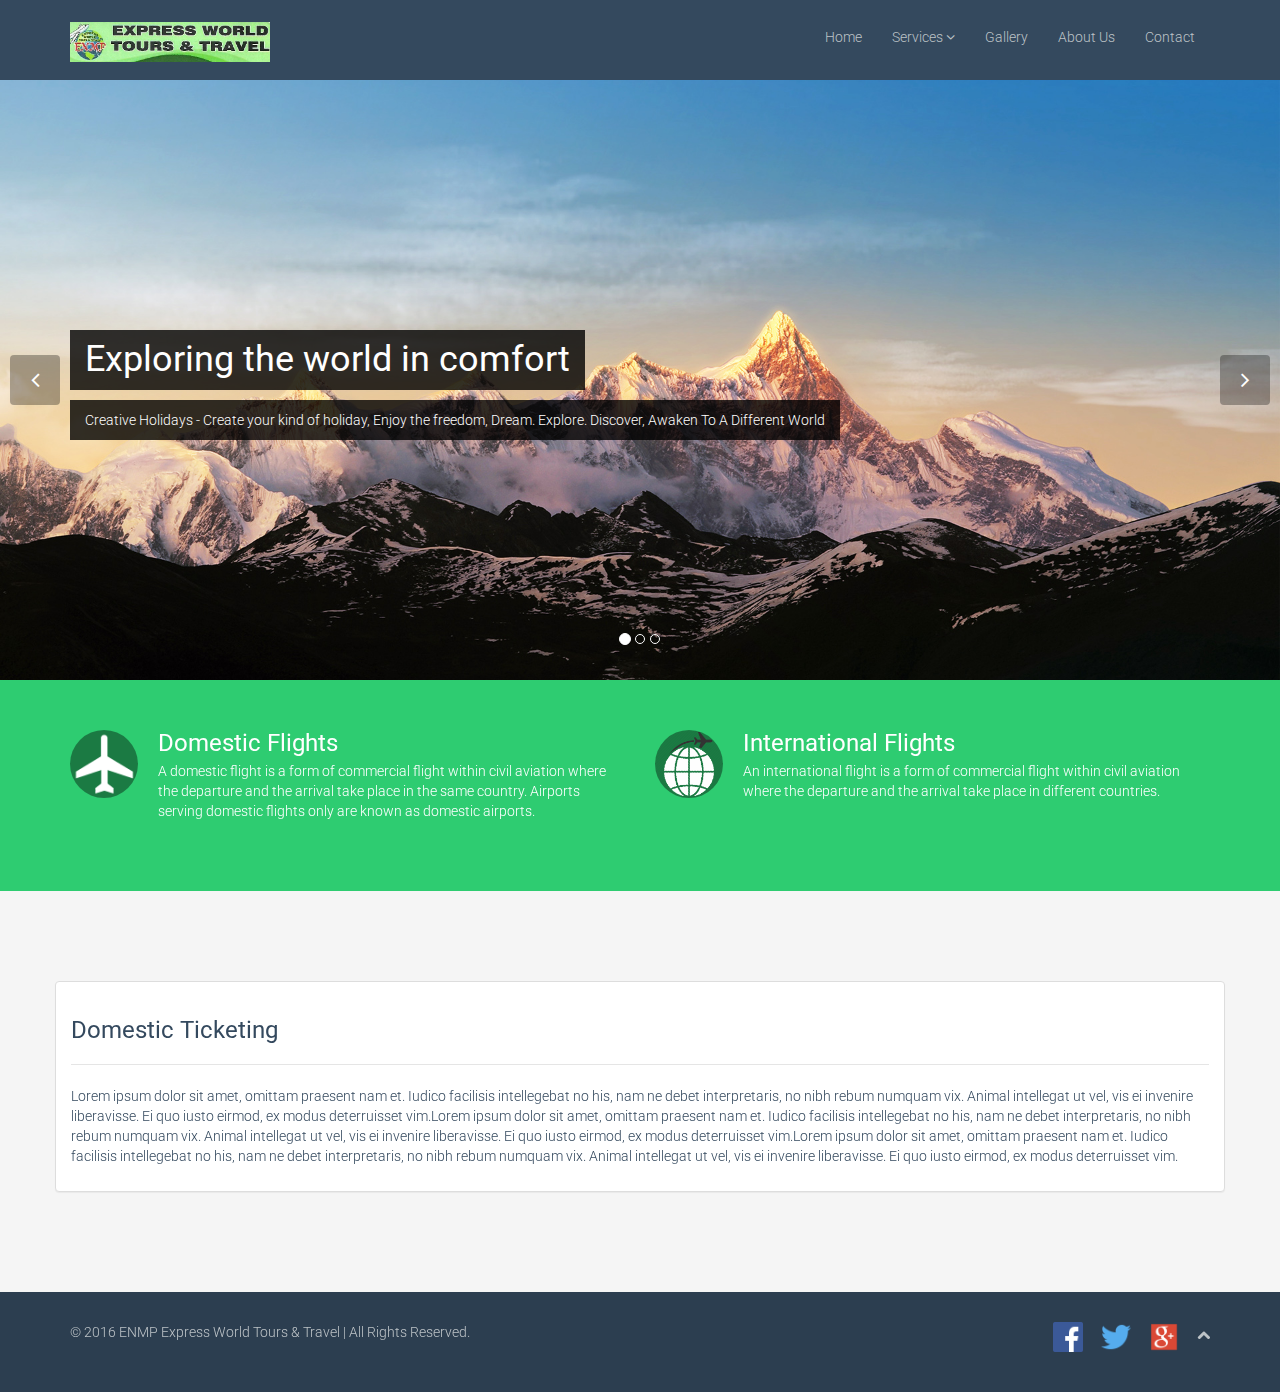
<file: domestic-ticketing.html>
<!DOCTYPE html>
<html lang="en">
<head>
    <meta charset="utf-8">
    <meta name="viewport" content="width=device-width, initial-scale=1.0">
    <meta http-equiv="Content-Type" content="text/html; charset=UTF-8" />
    <link rel="icon" type="image/png" href="http://www.wowphilippinestravelagency.com/images/favicon.png" />
    <title>ENMP Travel Agency - Official Website Philippines</title>
    <meta name="description" content="ENMP Travel Agency in Don Anotnio Drive Quezon City, Metro-Manila specializing in vacation packages, Hotel and Resort Reservations, and Flights to Boracay, Palawan, Bohol, Puerto Galera or International Places and over 100 other destinations." />
    <meta name="keywords" content="enmp philippines, travel, travel agency, manila, TRAVEL, TRAVEL AGENCY, MANILA, Travel, Travel Agency, Manila" />
    <link href="css/bootstrap.min.css" rel="stylesheet">
    <link href="css/font-awesome.min.css" rel="stylesheet">
    <link href="css/prettyPhoto.css" rel="stylesheet">
    <link href="css/animate.css" rel="stylesheet">
    <link href="css/main.css" rel="stylesheet">
    <!--[if lt IE 9]>
    <script src="js/html5shiv.js"></script>
    <script src="js/respond.min.js"></script>
    <![endif]-->       
    <link rel="shortcut icon" href="images/ico/favicon.ico">
    <link rel="apple-touch-icon-precomposed" sizes="144x144" href="images/ico/apple-touch-icon-144-precomposed.png">
    <link rel="apple-touch-icon-precomposed" sizes="114x114" href="images/ico/apple-touch-icon-114-precomposed.png">
    <link rel="apple-touch-icon-precomposed" sizes="72x72" href="images/ico/apple-touch-icon-72-precomposed.png">
    <link rel="apple-touch-icon-precomposed" href="images/ico/apple-touch-icon-57-precomposed.png">
</head><!--/head-->
<body>
    <header class="navbar navbar-inverse navbar-fixed-top wet-asphalt" role="banner">
        <div class="container">
            <div class="navbar-header">
                <button type="button" class="navbar-toggle" data-toggle="collapse" data-target=".navbar-collapse">
                    <span class="sr-only">Toggle navigation</span>
                    <span class="icon-bar"></span>
                    <span class="icon-bar"></span>
                    <span class="icon-bar"></span>
                </button>
                <a class="navbar-brand" href="index.html"><img src="images/home/logo.jpg" alt="logo" style = "height:40px; width:200px;"></a>
            </div>
            <div class="collapse navbar-collapse">
                <ul class="nav navbar-nav navbar-right">
                    <li><a href="index.html">Home</a></li>
                   <li class="dropdown">
                        <a href="#" class="dropdown-toggle" data-toggle="dropdown">Services <i class="icon-angle-down"></i></a>
                        <ul class="dropdown-menu">
                            <li><a href="passporting.html">Passporting</a></li>
                            <li><a href="#">Domestic Ticketing</a></li>
                            <li><a href="international-ticketing.html">International Ticketing</a></li>
                            <li><a href="tour-packages.html">Tour Packages</a></li>
                            <li><a href="pilgrimage-tours.html">Pilgrimage Tours</a></li>
                            <li><a href="visa-assistance.html">Visa Assistance</a></li>
                        </ul>
                    </li>
                    <li><a href="portfolio.html">Gallery</a></li>
                    <li><a href="about-us.html">About Us</a></li>
                    <li><a href="contact-us.html">Contact</a></li>
                </ul>
            </div>
        </div>
    </header><!--/header-->
    <section id="main-slider" class="no-margin">
        <div class="carousel slide wet-asphalt">
            <ol class="carousel-indicators">
                <li data-target="#main-slider" data-slide-to="0" class="active"></li>
                <li data-target="#main-slider" data-slide-to="1"></li>
                <li data-target="#main-slider" data-slide-to="2"></li>
            </ol>
            <div class="carousel-inner">
                <div class="item active" style="background-image: url(./images/slider/s1.jpg)">
                    <div class="container">
                        <div class="row">
                            <div class="col-sm-12">
                                <div class="carousel-content centered">
                                   <h2 class="boxed animation animated-item-1">Exploring the world in comfort</h2>
                                    <p class="boxed animation animated-item-2">Creative Holidays - Create your kind of holiday, Enjoy the freedom, Dream. Explore. Discover, Awaken To A Different World</p>
                                </div>
                            </div>
                        </div>
                    </div>
                </div><!--/.item-->
                <div class="item" style="background-image: url(./images/slider/s2.jpg)">
                    <div class="container">
                        <div class="row">
                            <div class="col-sm-12">
                                <div class="carousel-content centered">
                                    <h2 class="boxed animation animated-item-1">Journeys as great as the destinations</h2>
                                    <p class="boxed animation animated-item-2">Inspiring destinations within your reach, a different light, every day is different, Enjoy the freedom!</p>
                                </div>
                            </div>
                        </div>
                    </div>
                </div><!--/.item-->
                <div class="item" style="background-image: url(./images/slider/s3.jpg)">
                    <div class="container">
                        <div class="row">
                            <div class="col-sm-12">
                                <div class="carousel-content centered">
                                    <h2 class="boxed animation animated-item-1">Big agency deals, Small agency feel</h2>
                                    <p class="boxed animation animated-item-2">Eat, drink and be happy. Ride the rails!, unforgettable rail journeys, every day is different </p>
                                    
                                </div>
                            </div>
                        </div>
                    </div>
                </div><!--/.item-->
            </div><!--/.carousel-inner-->
        </div><!--/.carousel-->
        <a class="prev hidden-xs" href="#main-slider" data-slide="prev">
            <i class="icon-angle-left"></i>
        </a>
        <a class="next hidden-xs" href="#main-slider" data-slide="next">
            <i class="icon-angle-right"></i>
        </a>
    </section><!--/#main-slider-->

    <section id="services" class="emerald">
        <div class="container">
            <div class="row">
                <div class="col-md-6 col-sm-6">
                    <div class="media">
                        <div class="pull-left">
                            <img src = "./images/flights/domestic.png" class = "icon-md img-responsive"/>
                        </div>
                        <div class="media-body">
                            <h3 class="media-heading">Domestic Flights</h3>
                            <p>A domestic flight is a form of commercial flight within civil aviation where the departure and the arrival take place in the same country. Airports serving domestic flights only are known as domestic airports.</p>
                        </div>
                    </div>
                </div><!--/.col-md-4-->
                <div class="col-md-6 col-sm-6">
                    <div class="media">
                        <div class="pull-left">
                            <img src = "./images/flights/international.png" class = "icon-md img-responsive"/>
                        </div>
                        <div class="media-body">
                            <h3 class="media-heading">International Flights</h3>
                            <p>An international flight is a form of commercial flight within civil aviation where the departure and the arrival take place in different countries.</p>
                        </div>
                    </div>
                </div><!--/.col-md-4-->
            </div>
        </div>
    </section><!--/#services-->

    <section id="recent-works">
        <div class="container">
            <div class="row">
                <div class="panel panel-default">
                  <div class="panel-body">
                    <h3>Domestic Ticketing</h3>
                    <hr/>
                    <p class = "text-justify">
                        Lorem ipsum dolor sit amet, omittam praesent nam et. Iudico facilisis intellegebat no his, nam ne debet interpretaris, no nibh rebum numquam vix. Animal intellegat ut vel, vis ei invenire liberavisse. Ei quo iusto eirmod, ex modus deterruisset vim.Lorem ipsum dolor sit amet, omittam praesent nam et. Iudico facilisis intellegebat no his, nam ne debet interpretaris, no nibh rebum numquam vix. Animal intellegat ut vel, vis ei invenire liberavisse. Ei quo iusto eirmod, ex modus deterruisset vim.Lorem ipsum dolor sit amet, omittam praesent nam et. Iudico facilisis intellegebat no his, nam ne debet interpretaris, no nibh rebum numquam vix. Animal intellegat ut vel, vis ei invenire liberavisse. Ei quo iusto eirmod, ex modus deterruisset vim.
                    </p>
                  </div>
                </div>
            </div><!--/.row-->
        </div>
    </section><!--/#recent-works-->
    
    <footer id="footer" class="midnight-blue">
        <div class="container">
            <div class="row">
                <div class="col-sm-6">
                    &copy; 2016 <a href = "index.html">ENMP Express World Tours & Travel</a> | All Rights Reserved.
                </div>
                <div class="col-sm-6">
                    <ul class="pull-right">
                        <li>
                            <a href="https://www.facebook.com/" target = "_blank" title = "Like Us On Facebook"><img src = "./images/social-media/fb.png" style="height:30px; width:30px">
                            </a>
                        </li>
                        <li>
                            <a href="https://twitter.com/" target = "_blank" title = "Follow Us On Twitter"><img src = "./images/social-media/twitter.png" style="height:30px; width:30px">
                            </a>
                        </li>
                        <li>
                            <a href="https://plus.google.com/share?url=https%3A%2F%2Fpremium.wpmudev.org%2Fblog%2Fhow-to-display-a-link-to-your-google-profile-on-your-wordpress-site%2F" onclick="javascript:window.open( this.href, '', 'menubar=no,toolbar=no,resizable=yes,scrollbars=yes,height=300,width=600' );
                            return false;" title = "Share on Google Plus"><img src = "./images/social-media/google.png" style="height:30px; width:30px">
                            </a>
                        </li>
                        <li><a id="gototop" class="gototop" href="#"><i class="icon-chevron-up"></i></a></li><!--#gototop-->
                    </ul>
                </div>
            </div>
        </div>
    </footer><!--/#footer-->

    <script src="js/jquery.js"></script>
    <script src="js/bootstrap.min.js"></script>
    <script src="js/jquery.prettyPhoto.js"></script>
    <script src="js/main.js"></script>
    <script>
    $(document).ready(function(){
        $("a[rel^='prettyPhoto']").prettyPhoto({
            social_tools:false,
            deeplinking:false,      
        });
    });
        </script>
</body>
</html>
</file>
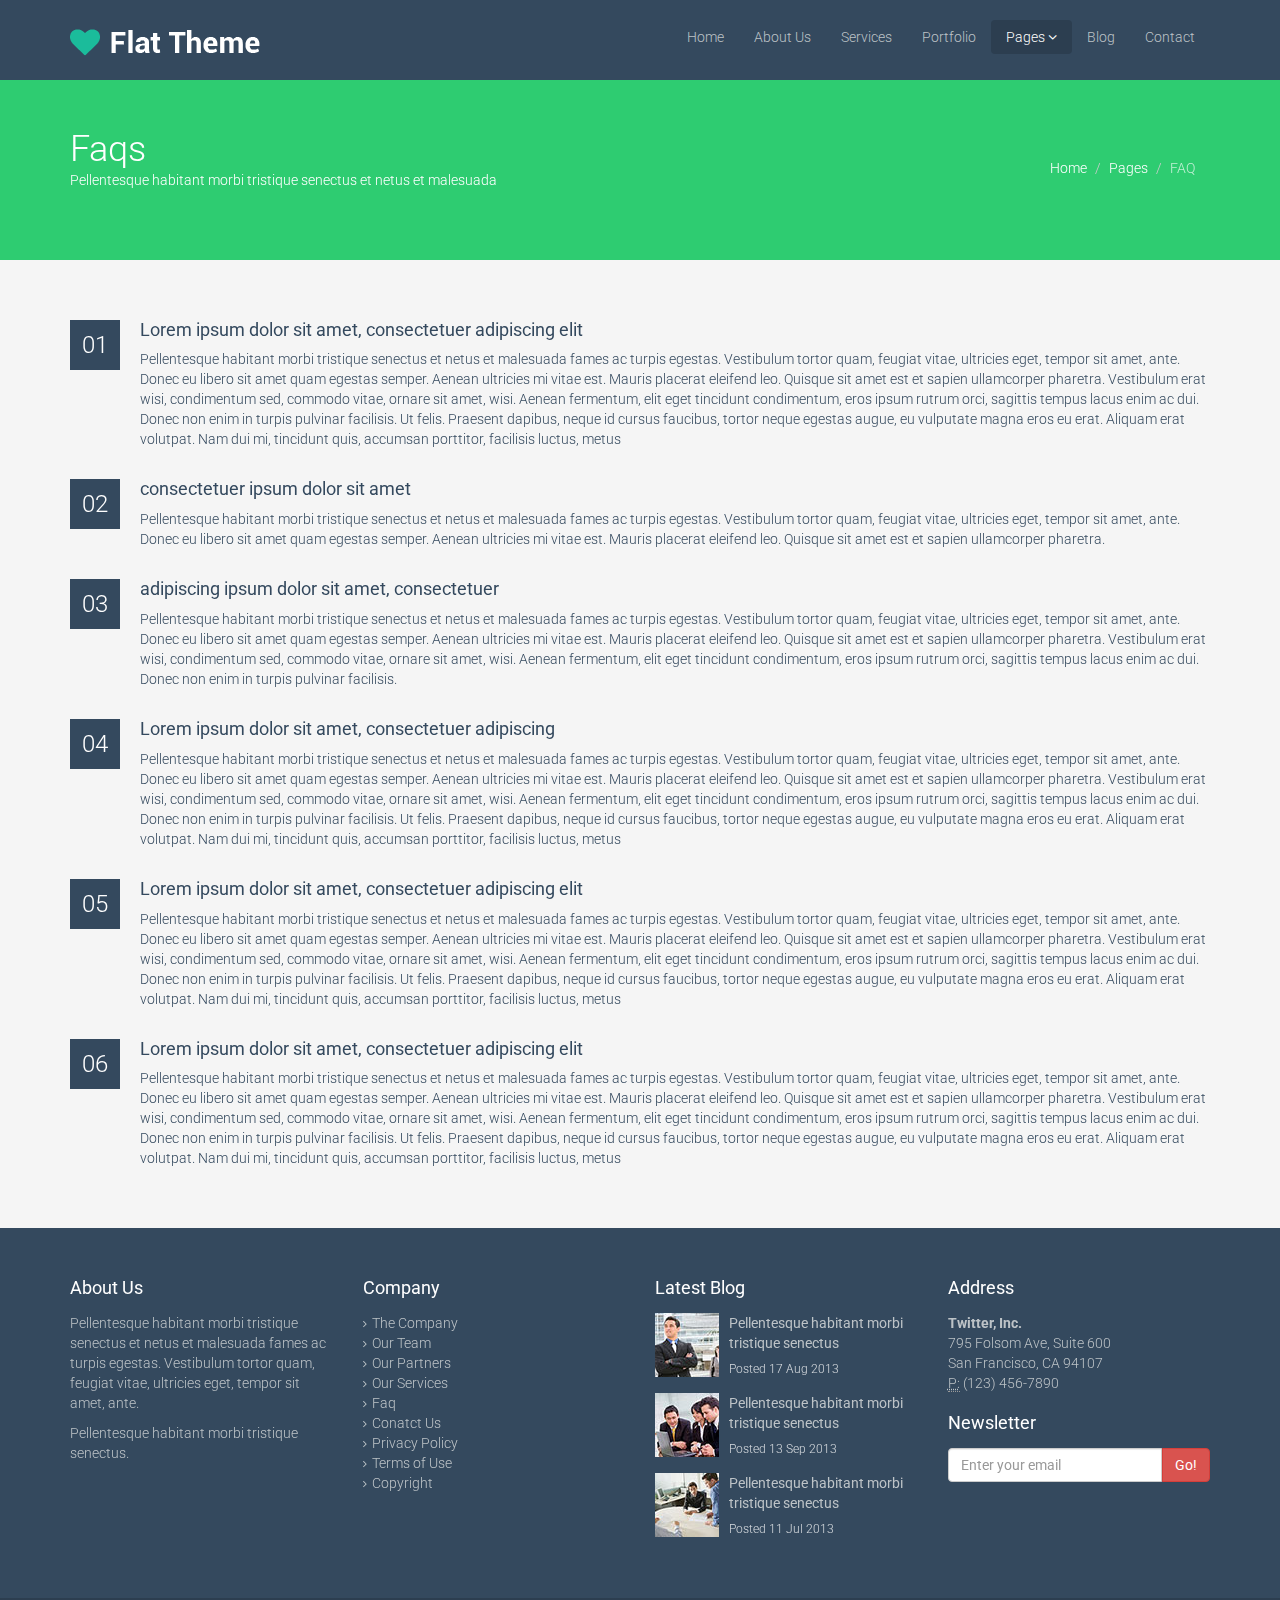
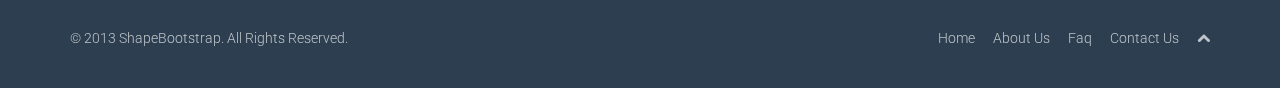
<file: faq.html>
<!DOCTYPE html>
<html lang="en">
<head>
    <meta charset="utf-8">
    <meta name="viewport" content="width=device-width, initial-scale=1.0">
    <meta name="description" content="">
    <meta name="author" content="">
    <title>FAQ | Flat Theme</title>
    <link href="css/bootstrap.min.css" rel="stylesheet">
    <link href="css/font-awesome.min.css" rel="stylesheet">
    <link href="css/prettyPhoto.css" rel="stylesheet">
    <link href="css/animate.css" rel="stylesheet">
    <link href="css/main.css" rel="stylesheet">
    <!--[if lt IE 9]>
    <script src="js/html5shiv.js"></script>
    <script src="js/respond.min.js"></script>
    <![endif]-->       
    <link rel="shortcut icon" href="images/ico/favicon.ico">
    <link rel="apple-touch-icon-precomposed" sizes="144x144" href="images/ico/apple-touch-icon-144-precomposed.png">
    <link rel="apple-touch-icon-precomposed" sizes="114x114" href="images/ico/apple-touch-icon-114-precomposed.png">
    <link rel="apple-touch-icon-precomposed" sizes="72x72" href="images/ico/apple-touch-icon-72-precomposed.png">
    <link rel="apple-touch-icon-precomposed" href="images/ico/apple-touch-icon-57-precomposed.png">
</head><!--/head-->
<body>
    <header class="navbar navbar-inverse navbar-fixed-top wet-asphalt" role="banner">
        <div class="container">
            <div class="navbar-header">
                <button type="button" class="navbar-toggle" data-toggle="collapse" data-target=".navbar-collapse">
                    <span class="sr-only">Toggle navigation</span>
                    <span class="icon-bar"></span>
                    <span class="icon-bar"></span>
                    <span class="icon-bar"></span>
                </button>
                <a class="navbar-brand" href="index.html"><img src="images/logo.png" alt="logo"></a>
            </div>
            <div class="collapse navbar-collapse">
                <ul class="nav navbar-nav navbar-right">
                    <li><a href="index.html">Home</a></li>
                    <li><a href="about-us.html">About Us</a></li>
                    <li><a href="services.html">Services</a></li>
                    <li><a href="portfolio.html">Portfolio</a></li>
                    <li class="dropdown active">
                        <a href="#" class="dropdown-toggle" data-toggle="dropdown">Pages <i class="icon-angle-down"></i></a>
                        <ul class="dropdown-menu">
                            <li><a href="career.html">Career</a></li>
                            <li><a href="blog-item.html">Blog Single</a></li>
                            <li class="active"><a href="faq.html">FAQ</a></li>
                            <li><a href="pricing.html">Pricing</a></li>
                            <li><a href="404.html">404</a></li>
                            <li><a href="registration.html">Registration</a></li>
                            <li class="divider"></li>
                            <li><a href="privacy.html">Privacy Policy</a></li>
                            <li><a href="terms.html">Terms of Use</a></li>
                        </ul>
                    </li>
                    <li><a href="blog.html">Blog</a></li> 
                    <li><a href="contact-us.html">Contact</a></li>
                </ul>
            </div>
        </div>
    </header><!--/header-->

    <section id="title" class="emerald">
        <div class="container">
            <div class="row">
                <div class="col-sm-6">
                    <h1>Faqs</h1>
                    <p>Pellentesque habitant morbi tristique senectus et netus et malesuada</p>
                </div>
                <div class="col-sm-6">
                    <ul class="breadcrumb pull-right">
                        <li><a href="index.html">Home</a></li>
                        <li><a href="#">Pages</a></li>
                        <li class="active">FAQ</li>
                    </ul>
                </div>
            </div>
        </div>
    </section><!--/#title-->        

    <section id="faqs" class="container">
        <ul class="faq unstyled">
            <li>
                <span class="number">01</span>
                <div>
                    <h4>Lorem ipsum dolor sit amet, consectetuer adipiscing elit</h4>
                    <p>Pellentesque habitant morbi tristique senectus et netus et malesuada fames ac turpis egestas. Vestibulum tortor quam, feugiat vitae, ultricies eget, tempor sit amet, ante. Donec eu libero sit amet quam egestas semper. Aenean ultricies mi vitae est. Mauris placerat eleifend leo. Quisque sit amet est et sapien ullamcorper pharetra. Vestibulum erat wisi, condimentum sed, commodo vitae, ornare sit amet, wisi. Aenean fermentum, elit eget tincidunt condimentum, eros ipsum rutrum orci, sagittis tempus lacus enim ac dui. Donec non enim in turpis pulvinar facilisis. Ut felis. Praesent dapibus, neque id cursus faucibus, tortor neque egestas augue, eu vulputate magna eros eu erat. Aliquam erat volutpat. Nam dui mi, tincidunt quis, accumsan porttitor, facilisis luctus, metus</p>
                </div>
            </li>
            <li>
                <span class="number">02</span>
                <div>
                    <h4>consectetuer ipsum dolor sit amet</h4>
                    <p>Pellentesque habitant morbi tristique senectus et netus et malesuada fames ac turpis egestas. Vestibulum tortor quam, feugiat vitae, ultricies eget, tempor sit amet, ante. Donec eu libero sit amet quam egestas semper. Aenean ultricies mi vitae est. Mauris placerat eleifend leo. Quisque sit amet est et sapien ullamcorper pharetra.</p>
                </div>
            </li>
            <li>
                <span class="number">03</span>
                <div>
                    <h4>adipiscing ipsum dolor sit amet, consectetuer</h4>
                    <p>Pellentesque habitant morbi tristique senectus et netus et malesuada fames ac turpis egestas. Vestibulum tortor quam, feugiat vitae, ultricies eget, tempor sit amet, ante. Donec eu libero sit amet quam egestas semper. Aenean ultricies mi vitae est. Mauris placerat eleifend leo. Quisque sit amet est et sapien ullamcorper pharetra. Vestibulum erat wisi, condimentum sed, commodo vitae, ornare sit amet, wisi. Aenean fermentum, elit eget tincidunt condimentum, eros ipsum rutrum orci, sagittis tempus lacus enim ac dui. Donec non enim in turpis pulvinar facilisis.</p>
                </div>
            </li>
            <li>
                <span class="number">04</span>
                <div>
                    <h4>Lorem ipsum dolor sit amet, consectetuer adipiscing</h4>
                    <p>Pellentesque habitant morbi tristique senectus et netus et malesuada fames ac turpis egestas. Vestibulum tortor quam, feugiat vitae, ultricies eget, tempor sit amet, ante. Donec eu libero sit amet quam egestas semper. Aenean ultricies mi vitae est. Mauris placerat eleifend leo. Quisque sit amet est et sapien ullamcorper pharetra. Vestibulum erat wisi, condimentum sed, commodo vitae, ornare sit amet, wisi. Aenean fermentum, elit eget tincidunt condimentum, eros ipsum rutrum orci, sagittis tempus lacus enim ac dui. Donec non enim in turpis pulvinar facilisis. Ut felis. Praesent dapibus, neque id cursus faucibus, tortor neque egestas augue, eu vulputate magna eros eu erat. Aliquam erat volutpat. Nam dui mi, tincidunt quis, accumsan porttitor, facilisis luctus, metus</p>
                </div>
            </li>
            <li>
                <span class="number">05</span>
                <div>
                    <h4>Lorem ipsum dolor sit amet, consectetuer adipiscing elit</h4>
                    <p>Pellentesque habitant morbi tristique senectus et netus et malesuada fames ac turpis egestas. Vestibulum tortor quam, feugiat vitae, ultricies eget, tempor sit amet, ante. Donec eu libero sit amet quam egestas semper. Aenean ultricies mi vitae est. Mauris placerat eleifend leo. Quisque sit amet est et sapien ullamcorper pharetra. Vestibulum erat wisi, condimentum sed, commodo vitae, ornare sit amet, wisi. Aenean fermentum, elit eget tincidunt condimentum, eros ipsum rutrum orci, sagittis tempus lacus enim ac dui. Donec non enim in turpis pulvinar facilisis. Ut felis. Praesent dapibus, neque id cursus faucibus, tortor neque egestas augue, eu vulputate magna eros eu erat. Aliquam erat volutpat. Nam dui mi, tincidunt quis, accumsan porttitor, facilisis luctus, metus</p>
                </div>
            </li>
            <li>
                <span class="number">06</span>
                <div>
                    <h4>Lorem ipsum dolor sit amet, consectetuer adipiscing elit</h4>
                    <p>Pellentesque habitant morbi tristique senectus et netus et malesuada fames ac turpis egestas. Vestibulum tortor quam, feugiat vitae, ultricies eget, tempor sit amet, ante. Donec eu libero sit amet quam egestas semper. Aenean ultricies mi vitae est. Mauris placerat eleifend leo. Quisque sit amet est et sapien ullamcorper pharetra. Vestibulum erat wisi, condimentum sed, commodo vitae, ornare sit amet, wisi. Aenean fermentum, elit eget tincidunt condimentum, eros ipsum rutrum orci, sagittis tempus lacus enim ac dui. Donec non enim in turpis pulvinar facilisis. Ut felis. Praesent dapibus, neque id cursus faucibus, tortor neque egestas augue, eu vulputate magna eros eu erat. Aliquam erat volutpat. Nam dui mi, tincidunt quis, accumsan porttitor, facilisis luctus, metus</p>
                </div>
            </li>
        </ul>
    </section><!--#faqs-->

    <section id="bottom" class="wet-asphalt">
        <div class="container">
            <div class="row">
                <div class="col-md-3 col-sm-6">
                    <h4>About Us</h4>
                    <p>Pellentesque habitant morbi tristique senectus et netus et malesuada fames ac turpis egestas. Vestibulum tortor quam, feugiat vitae, ultricies eget, tempor sit amet, ante.</p>
                    <p>Pellentesque habitant morbi tristique senectus.</p>
                </div><!--/.col-md-3-->

                <div class="col-md-3 col-sm-6">
                    <h4>Company</h4>
                    <div>
                        <ul class="arrow">
                            <li><a href="#">The Company</a></li>
                            <li><a href="#">Our Team</a></li>
                            <li><a href="#">Our Partners</a></li>
                            <li><a href="#">Our Services</a></li>
                            <li><a href="#">Faq</a></li>
                            <li><a href="#">Conatct Us</a></li>
                            <li><a href="#">Privacy Policy</a></li>
                            <li><a href="#">Terms of Use</a></li>
                            <li><a href="#">Copyright</a></li>
                        </ul>
                    </div>
                </div><!--/.col-md-3-->

                <div class="col-md-3 col-sm-6">
                    <h4>Latest Blog</h4>
                    <div>
                        <div class="media">
                            <div class="pull-left">
                                <img src="images/blog/thumb1.jpg" alt="">
                            </div>
                            <div class="media-body">
                                <span class="media-heading"><a href="#">Pellentesque habitant morbi tristique senectus</a></span>
                                <small class="muted">Posted 17 Aug 2013</small>
                            </div>
                        </div>
                        <div class="media">
                            <div class="pull-left">
                                <img src="images/blog/thumb2.jpg" alt="">
                            </div>
                            <div class="media-body">
                                <span class="media-heading"><a href="#">Pellentesque habitant morbi tristique senectus</a></span>
                                <small class="muted">Posted 13 Sep 2013</small>
                            </div>
                        </div>
                        <div class="media">
                            <div class="pull-left">
                                <img src="images/blog/thumb3.jpg" alt="">
                            </div>
                            <div class="media-body">
                                <span class="media-heading"><a href="#">Pellentesque habitant morbi tristique senectus</a></span>
                                <small class="muted">Posted 11 Jul 2013</small>
                            </div>
                        </div>
                    </div>  
                </div><!--/.col-md-3-->

                <div class="col-md-3 col-sm-6">
                    <h4>Address</h4>
                    <address>
                        <strong>Twitter, Inc.</strong><br>
                        795 Folsom Ave, Suite 600<br>
                        San Francisco, CA 94107<br>
                        <abbr title="Phone">P:</abbr> (123) 456-7890
                    </address>
                    <h4>Newsletter</h4>
                    <form role="form">
                        <div class="input-group">
                            <input type="text" class="form-control" autocomplete="off" placeholder="Enter your email">
                            <span class="input-group-btn">
                                <button class="btn btn-danger" type="button">Go!</button>
                            </span>
                        </div>
                    </form>
                </div> <!--/.col-md-3-->
            </div>
        </div>
    </section><!--/#bottom-->

    <footer id="footer" class="midnight-blue">
        <div class="container">
            <div class="row">
                <div class="col-sm-6">
                    &copy; 2013 <a target="_blank" href="http://shapebootstrap.net/" title="Free Twitter Bootstrap WordPress Themes and HTML templates">ShapeBootstrap</a>. All Rights Reserved.
                </div>
                <div class="col-sm-6">
                    <ul class="pull-right">
                        <li><a href="#">Home</a></li>
                        <li><a href="#">About Us</a></li>
                        <li><a href="#">Faq</a></li>
                        <li><a href="#">Contact Us</a></li>
                        <li><a id="gototop" class="gototop" href="#"><i class="icon-chevron-up"></i></a></li><!--#gototop-->
                    </ul>
                </div>
            </div>
        </div>
    </footer><!--/#footer-->

    <script src="js/jquery.js"></script>
    <script src="js/bootstrap.min.js"></script>
    <script src="js/jquery.prettyPhoto.js"></script>
    <script src="js/main.js"></script>
</body>
</html>
</file>
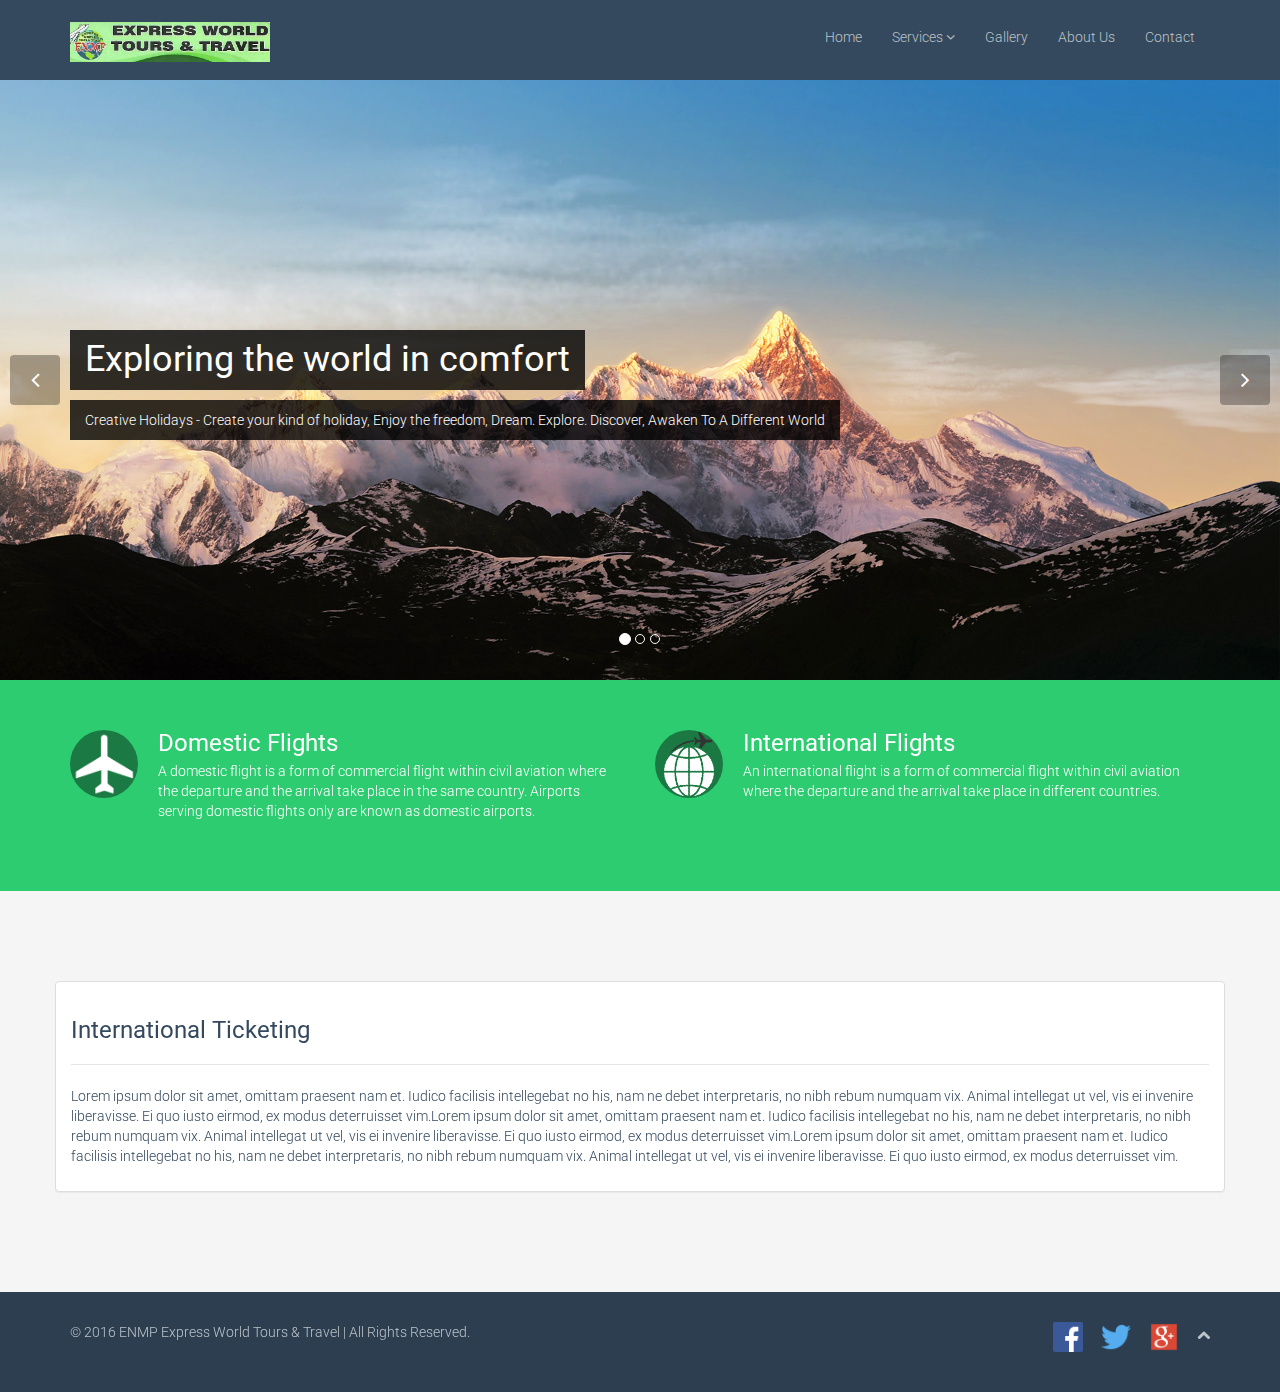
<file: international-ticketing.html>
<!DOCTYPE html>
<html lang="en">
<head>
    <meta charset="utf-8">
    <meta name="viewport" content="width=device-width, initial-scale=1.0">
    <meta http-equiv="Content-Type" content="text/html; charset=UTF-8" />
    <link rel="icon" type="image/png" href="http://www.wowphilippinestravelagency.com/images/favicon.png" />
    <title>ENMP Travel Agency - Official Website Philippines</title>
    <meta name="description" content="ENMP Travel Agency in Don Anotnio Drive Quezon City, Metro-Manila specializing in vacation packages, Hotel and Resort Reservations, and Flights to Boracay, Palawan, Bohol, Puerto Galera or International Places and over 100 other destinations." />
    <meta name="keywords" content="enmp philippines, travel, travel agency, manila, TRAVEL, TRAVEL AGENCY, MANILA, Travel, Travel Agency, Manila" />
    <link href="css/bootstrap.min.css" rel="stylesheet">
    <link href="css/font-awesome.min.css" rel="stylesheet">
    <link href="css/prettyPhoto.css" rel="stylesheet">
    <link href="css/animate.css" rel="stylesheet">
    <link href="css/main.css" rel="stylesheet">
    <!--[if lt IE 9]>
    <script src="js/html5shiv.js"></script>
    <script src="js/respond.min.js"></script>
    <![endif]-->       
    <link rel="shortcut icon" href="images/logo3.png">
    <link rel="apple-touch-icon-precomposed" sizes="144x144" href="images/ico/apple-touch-icon-144-precomposed.png">
    <link rel="apple-touch-icon-precomposed" sizes="114x114" href="images/ico/apple-touch-icon-114-precomposed.png">
    <link rel="apple-touch-icon-precomposed" sizes="72x72" href="images/ico/apple-touch-icon-72-precomposed.png">
    <link rel="apple-touch-icon-precomposed" href="images/ico/apple-touch-icon-57-precomposed.png">
</head><!--/head-->
<body>
    <header class="navbar navbar-inverse navbar-fixed-top wet-asphalt" role="banner">
        <div class="container">
            <div class="navbar-header">
                <button type="button" class="navbar-toggle" data-toggle="collapse" data-target=".navbar-collapse">
                    <span class="sr-only">Toggle navigation</span>
                    <span class="icon-bar"></span>
                    <span class="icon-bar"></span>
                    <span class="icon-bar"></span>
                </button>
                <a class="navbar-brand" href="index.html"><img src="images/home/logo.jpg" alt="logo" style = "height:40px; width:200px;"></a>
            </div>
            <div class="collapse navbar-collapse">
                <ul class="nav navbar-nav navbar-right">
                    <li><a href="index.html">Home</a></li>
                    <li class="dropdown">
                        <a href="#" class="dropdown-toggle" data-toggle="dropdown">Services <i class="icon-angle-down"></i></a>
                        <ul class="dropdown-menu">
                            <li><a href="passporting.html">Passporting</a></li>
                            <li><a href="domestic-ticketing.html">Domestic Ticketing</a></li>
                            <li><a href="#">International Ticketing</a></li>
                            <li><a href="tour-packages.html">Tour Packages</a></li>
                            <li><a href="pilgrimage-tours.html">Pilgrimage Tours</a></li>
                            <li><a href="visa-assistance.html">Visa Assistance</a></li>
                        </ul>
                    </li>
                    <li><a href="portfolio.html">Gallery</a></li>
                    <li><a href="about-us.html">About Us</a></li>
                    <li><a href="contact-us.html">Contact</a></li>
                </ul>
            </div>
        </div>
    </header><!--/header-->
    <section id="main-slider" class="no-margin">
        <div class="carousel slide wet-asphalt">
            <ol class="carousel-indicators">
                <li data-target="#main-slider" data-slide-to="0" class="active"></li>
                <li data-target="#main-slider" data-slide-to="1"></li>
                <li data-target="#main-slider" data-slide-to="2"></li>
            </ol>
            <div class="carousel-inner">
                <div class="item active" style="background-image: url(./images/slider/s1.jpg)">
                    <div class="container">
                        <div class="row">
                            <div class="col-sm-12">
                                <div class="carousel-content centered">
                                   <h2 class="boxed animation animated-item-1">Exploring the world in comfort</h2>
                                    <p class="boxed animation animated-item-2">Creative Holidays - Create your kind of holiday, Enjoy the freedom, Dream. Explore. Discover, Awaken To A Different World</p>
                                </div>
                            </div>
                        </div>
                    </div>
                </div><!--/.item-->
                <div class="item" style="background-image: url(./images/slider/s2.jpg)">
                    <div class="container">
                        <div class="row">
                            <div class="col-sm-12">
                                <div class="carousel-content centered">
                                    <h2 class="boxed animation animated-item-1">Journeys as great as the destinations</h2>
                                    <p class="boxed animation animated-item-2">Inspiring destinations within your reach, a different light, every day is different, Enjoy the freedom!</p>
                                </div>
                            </div>
                        </div>
                    </div>
                </div><!--/.item-->
                <div class="item" style="background-image: url(./images/slider/s3.jpg)">
                    <div class="container">
                        <div class="row">
                            <div class="col-sm-12">
                                <div class="carousel-content centered">
                                    <h2 class="boxed animation animated-item-1">Big agency deals, Small agency feel</h2>
                                    <p class="boxed animation animated-item-2">Eat, drink and be happy. Ride the rails!, unforgettable rail journeys, every day is different </p>
                                    
                                </div>
                            </div>
                        </div>
                    </div>
                </div><!--/.item-->
            </div><!--/.carousel-inner-->
        </div><!--/.carousel-->
        <a class="prev hidden-xs" href="#main-slider" data-slide="prev">
            <i class="icon-angle-left"></i>
        </a>
        <a class="next hidden-xs" href="#main-slider" data-slide="next">
            <i class="icon-angle-right"></i>
        </a>
    </section><!--/#main-slider-->

    <section id="services" class="emerald">
        <div class="container">
            <div class="row">
                <div class="col-md-6 col-sm-6">
                    <div class="media">
                        <div class="pull-left">
                            <img src = "./images/flights/domestic.png" class = "icon-md img-responsive"/>
                        </div>
                        <div class="media-body">
                            <h3 class="media-heading">Domestic Flights</h3>
                            <p>A domestic flight is a form of commercial flight within civil aviation where the departure and the arrival take place in the same country. Airports serving domestic flights only are known as domestic airports.</p>
                        </div>
                    </div>
                </div><!--/.col-md-4-->
                <div class="col-md-6 col-sm-6">
                    <div class="media">
                        <div class="pull-left">
                            <img src = "./images/flights/international.png" class = "icon-md img-responsive"/>
                        </div>
                        <div class="media-body">
                            <h3 class="media-heading">International Flights</h3>
                            <p>An international flight is a form of commercial flight within civil aviation where the departure and the arrival take place in different countries.</p>
                        </div>
                    </div>
                </div><!--/.col-md-4-->
            </div>
        </div>
    </section><!--/#services-->

    <section id="recent-works">
        <div class="container">
            <div class="row">
                <div class="panel panel-default">
                  <div class="panel-body">
                    <h3>International Ticketing</h3>
                    <hr/>
                    <p class = "text-justify">
                        Lorem ipsum dolor sit amet, omittam praesent nam et. Iudico facilisis intellegebat no his, nam ne debet interpretaris, no nibh rebum numquam vix. Animal intellegat ut vel, vis ei invenire liberavisse. Ei quo iusto eirmod, ex modus deterruisset vim.Lorem ipsum dolor sit amet, omittam praesent nam et. Iudico facilisis intellegebat no his, nam ne debet interpretaris, no nibh rebum numquam vix. Animal intellegat ut vel, vis ei invenire liberavisse. Ei quo iusto eirmod, ex modus deterruisset vim.Lorem ipsum dolor sit amet, omittam praesent nam et. Iudico facilisis intellegebat no his, nam ne debet interpretaris, no nibh rebum numquam vix. Animal intellegat ut vel, vis ei invenire liberavisse. Ei quo iusto eirmod, ex modus deterruisset vim.
                    </p>
                  </div>
                </div>
            </div><!--/.row-->
        </div>
    </section><!--/#recent-works-->
    
    <footer id="footer" class="midnight-blue">
        <div class="container">
            <div class="row">
                <div class="col-sm-6">
                    &copy; 2016 <a href = "index.html">ENMP Express World Tours & Travel</a> | All Rights Reserved.
                </div>
                <div class="col-sm-6">
                    <ul class="pull-right">
                        <li>
                            <a href="https://www.facebook.com/" target = "_blank" title = "Like Us On Facebook"><img src = "./images/social-media/fb.png" style="height:30px; width:30px">
                            </a>
                        </li>
                        <li>
                            <a href="https://twitter.com/" target = "_blank" title = "Follow Us On Twitter"><img src = "./images/social-media/twitter.png" style="height:30px; width:30px">
                            </a>
                        </li>
                        <li>
                            <a href="https://plus.google.com/share?url=https%3A%2F%2Fpremium.wpmudev.org%2Fblog%2Fhow-to-display-a-link-to-your-google-profile-on-your-wordpress-site%2F" onclick="javascript:window.open( this.href, '', 'menubar=no,toolbar=no,resizable=yes,scrollbars=yes,height=300,width=600' );
                            return false;" title = "Share on Google Plus"><img src = "./images/social-media/google.png" style="height:30px; width:30px">
                            </a>
                        </li>
                        <li><a id="gototop" class="gototop" href="#"><i class="icon-chevron-up"></i></a></li><!--#gototop-->
                    </ul>
                </div>
            </div>
        </div>
    </footer><!--/#footer-->

    <script src="js/jquery.js"></script>
    <script src="js/bootstrap.min.js"></script>
    <script src="js/jquery.prettyPhoto.js"></script>
    <script src="js/main.js"></script>
    <script>
    $(document).ready(function(){
        $("a[rel^='prettyPhoto']").prettyPhoto({
            social_tools:false,
            deeplinking:false,      
        });
    });
        </script>
</body>
</html>
</file>
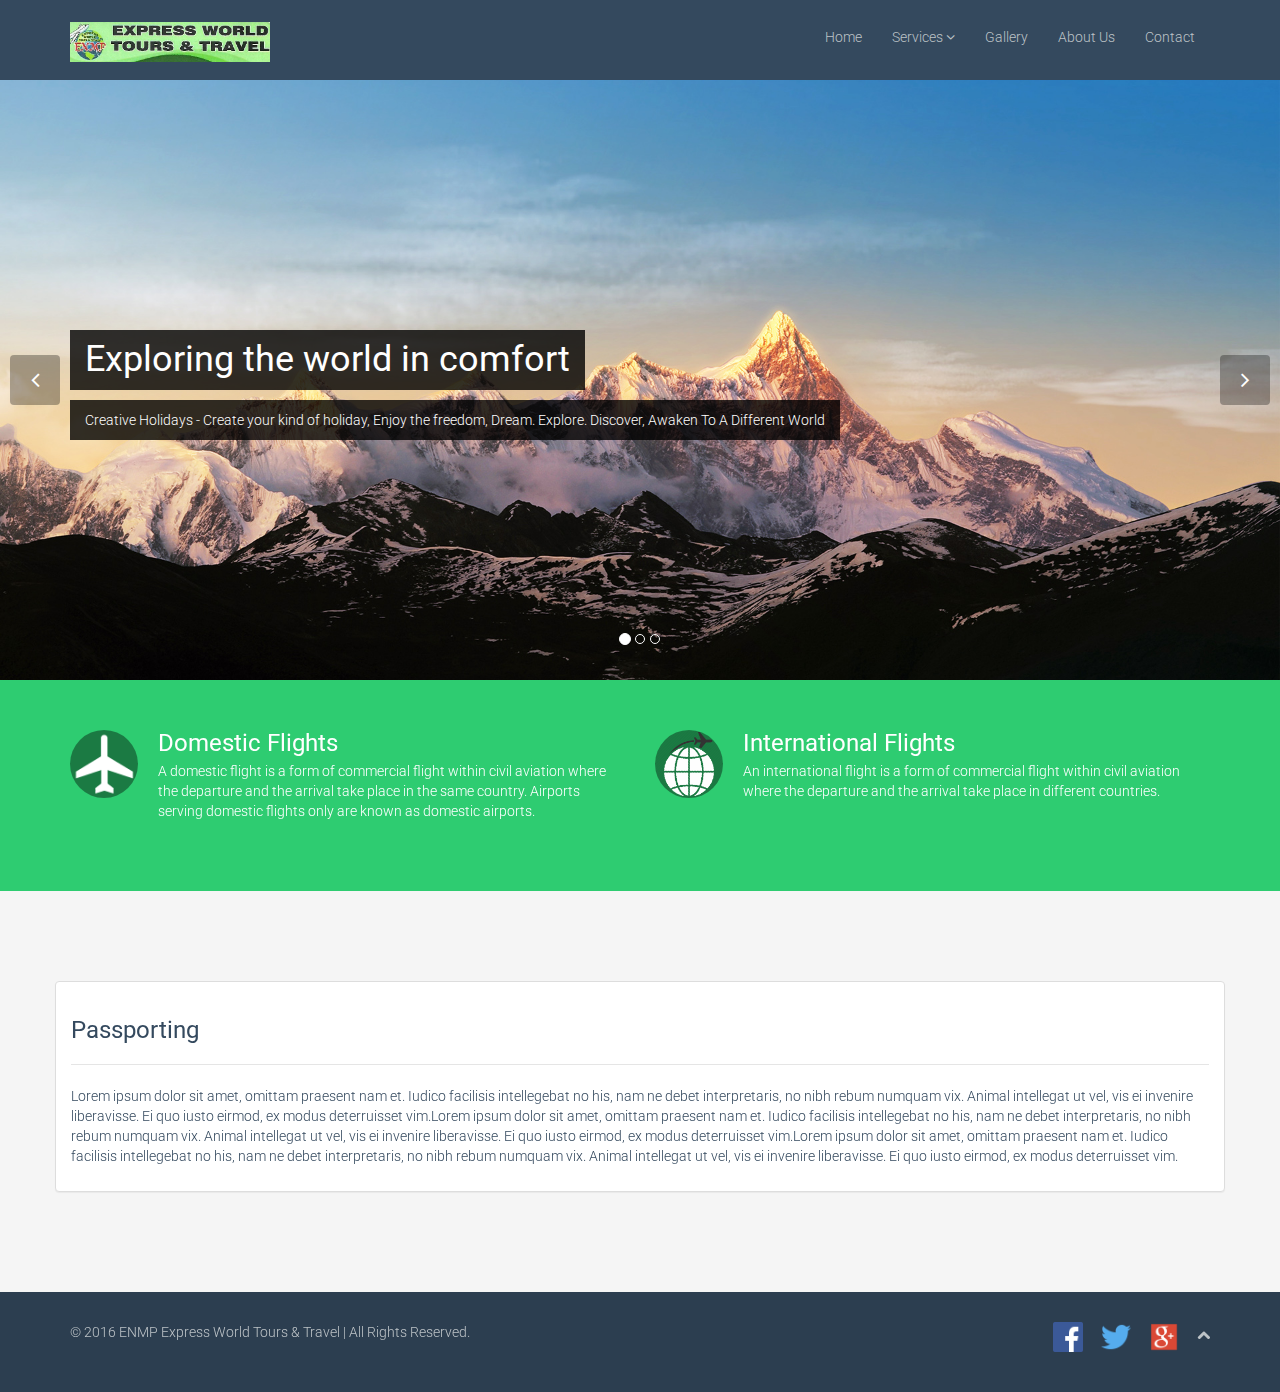
<file: passporting.html>
<!DOCTYPE html>
<html lang="en">
<head>
    <meta charset="utf-8">
    <meta name="viewport" content="width=device-width, initial-scale=1.0">
    <meta http-equiv="Content-Type" content="text/html; charset=UTF-8" />
    <link rel="icon" type="image/png" href="http://www.wowphilippinestravelagency.com/images/favicon.png" />
    <title>ENMP Travel Agency - Official Website Philippines</title>
    <meta name="description" content="ENMP Travel Agency in Don Anotnio Drive Quezon City, Metro-Manila specializing in vacation packages, Hotel and Resort Reservations, and Flights to Boracay, Palawan, Bohol, Puerto Galera or International Places and over 100 other destinations." />
    <meta name="keywords" content="enmp philippines, travel, travel agency, manila, TRAVEL, TRAVEL AGENCY, MANILA, Travel, Travel Agency, Manila" />
    <link href="css/bootstrap.min.css" rel="stylesheet">
    <link href="css/font-awesome.min.css" rel="stylesheet">
    <link href="css/prettyPhoto.css" rel="stylesheet">
    <link href="css/animate.css" rel="stylesheet">
    <link href="css/main.css" rel="stylesheet">
    <!--[if lt IE 9]>
    <script src="js/html5shiv.js"></script>
    <script src="js/respond.min.js"></script>
    <![endif]-->       
    <link rel="shortcut icon" href="images/logo3.png">
    <link rel="apple-touch-icon-precomposed" sizes="144x144" href="images/ico/apple-touch-icon-144-precomposed.png">
    <link rel="apple-touch-icon-precomposed" sizes="114x114" href="images/ico/apple-touch-icon-114-precomposed.png">
    <link rel="apple-touch-icon-precomposed" sizes="72x72" href="images/ico/apple-touch-icon-72-precomposed.png">
    <link rel="apple-touch-icon-precomposed" href="images/ico/apple-touch-icon-57-precomposed.png">
</head><!--/head-->
<body>
    <header class="navbar navbar-inverse navbar-fixed-top wet-asphalt" role="banner">
        <div class="container">
            <div class="navbar-header">
                <button type="button" class="navbar-toggle" data-toggle="collapse" data-target=".navbar-collapse">
                    <span class="sr-only">Toggle navigation</span>
                    <span class="icon-bar"></span>
                    <span class="icon-bar"></span>
                    <span class="icon-bar"></span>
                </button>
                <a class="navbar-brand" href="index.html"><img src="images/home/logo.jpg" alt="logo" style = "height:40px; width:200px;"></a>
            </div>
            <div class="collapse navbar-collapse">
                <ul class="nav navbar-nav navbar-right">
                    <li><a href="index.html">Home</a></li>
                    <li class="dropdown">
                        <a href="#" class="dropdown-toggle" data-toggle="dropdown">Services <i class="icon-angle-down"></i></a>
                        <ul class="dropdown-menu">
                            <li><a href="#">Passporting</a></li>
                            <li><a href="domestic-ticketing.html">Domestic Ticketing</a></li>
                            <li><a href="international-ticketing.html">International Ticketing</a></li>
                            <li><a href="tour-packages.html">Tour Packages</a></li>
                            <li><a href="pilgrimage-tours.html">Pilgrimage Tours</a></li>
                            <li><a href="visa-assistance.html">Visa Assistance</a></li>
                        </ul>
                    </li>
                    <li><a href="portfolio.html">Gallery</a></li>
                    <li><a href="about-us.html">About Us</a></li>
                    <li><a href="contact-us.html">Contact</a></li>
                </ul>
            </div>
        </div>
    </header><!--/header-->
    <section id="main-slider" class="no-margin">
        <div class="carousel slide wet-asphalt">
            <ol class="carousel-indicators">
                <li data-target="#main-slider" data-slide-to="0" class="active"></li>
                <li data-target="#main-slider" data-slide-to="1"></li>
                <li data-target="#main-slider" data-slide-to="2"></li>
            </ol>
            <div class="carousel-inner">
                <div class="item active" style="background-image: url(./images/slider/s1.jpg)">
                    <div class="container">
                        <div class="row">
                            <div class="col-sm-12">
                                <div class="carousel-content centered">
                                   <h2 class="boxed animation animated-item-1">Exploring the world in comfort</h2>
                                    <p class="boxed animation animated-item-2">Creative Holidays - Create your kind of holiday, Enjoy the freedom, Dream. Explore. Discover, Awaken To A Different World</p>
                                </div>
                            </div>
                        </div>
                    </div>
                </div><!--/.item-->
                <div class="item" style="background-image: url(./images/slider/s2.jpg)">
                    <div class="container">
                        <div class="row">
                            <div class="col-sm-12">
                                <div class="carousel-content centered">
                                    <h2 class="boxed animation animated-item-1">Journeys as great as the destinations</h2>
                                    <p class="boxed animation animated-item-2">Inspiring destinations within your reach, a different light, every day is different, Enjoy the freedom!</p>
                                </div>
                            </div>
                        </div>
                    </div>
                </div><!--/.item-->
                <div class="item" style="background-image: url(./images/slider/s3.jpg)">
                    <div class="container">
                        <div class="row">
                            <div class="col-sm-12">
                                <div class="carousel-content centered">
                                    <h2 class="boxed animation animated-item-1">Big agency deals, Small agency feel</h2>
                                    <p class="boxed animation animated-item-2">Eat, drink and be happy. Ride the rails!, unforgettable rail journeys, every day is different </p>
                                    
                                </div>
                            </div>
                        </div>
                    </div>
                </div><!--/.item-->
            </div><!--/.carousel-inner-->
        </div><!--/.carousel-->
        <a class="prev hidden-xs" href="#main-slider" data-slide="prev">
            <i class="icon-angle-left"></i>
        </a>
        <a class="next hidden-xs" href="#main-slider" data-slide="next">
            <i class="icon-angle-right"></i>
        </a>
    </section><!--/#main-slider-->

    <section id="services" class="emerald">
        <div class="container">
            <div class="row">
                <div class="col-md-6 col-sm-6">
                    <div class="media">
                        <div class="pull-left">
                            <img src = "./images/flights/domestic.png" class = "icon-md img-responsive"/>
                        </div>
                        <div class="media-body">
                            <h3 class="media-heading">Domestic Flights</h3>
                            <p>A domestic flight is a form of commercial flight within civil aviation where the departure and the arrival take place in the same country. Airports serving domestic flights only are known as domestic airports.</p>
                        </div>
                    </div>
                </div><!--/.col-md-4-->
                <div class="col-md-6 col-sm-6">
                    <div class="media">
                        <div class="pull-left">
                            <img src = "./images/flights/international.png" class = "icon-md img-responsive"/>
                        </div>
                        <div class="media-body">
                            <h3 class="media-heading">International Flights</h3>
                            <p>An international flight is a form of commercial flight within civil aviation where the departure and the arrival take place in different countries.</p>
                        </div>
                    </div>
                </div><!--/.col-md-4-->
            </div>
        </div>
    </section><!--/#services-->

    <section id="recent-works">
        <div class="container">
            <div class="row">
                <div class="panel panel-default">
                  <div class="panel-body">
                    <h3>Passporting</h3>
                    <hr/>
                    <p class = "text-justify">
                        Lorem ipsum dolor sit amet, omittam praesent nam et. Iudico facilisis intellegebat no his, nam ne debet interpretaris, no nibh rebum numquam vix. Animal intellegat ut vel, vis ei invenire liberavisse. Ei quo iusto eirmod, ex modus deterruisset vim.Lorem ipsum dolor sit amet, omittam praesent nam et. Iudico facilisis intellegebat no his, nam ne debet interpretaris, no nibh rebum numquam vix. Animal intellegat ut vel, vis ei invenire liberavisse. Ei quo iusto eirmod, ex modus deterruisset vim.Lorem ipsum dolor sit amet, omittam praesent nam et. Iudico facilisis intellegebat no his, nam ne debet interpretaris, no nibh rebum numquam vix. Animal intellegat ut vel, vis ei invenire liberavisse. Ei quo iusto eirmod, ex modus deterruisset vim.
                    </p>
                  </div>
                </div>
            </div><!--/.row-->
        </div>
    </section><!--/#recent-works-->
    
    <footer id="footer" class="midnight-blue">
        <div class="container">
            <div class="row">
                <div class="col-sm-6">
                    &copy; 2016 <a href = "index.html">ENMP Express World Tours & Travel</a> | All Rights Reserved.
                </div>
                <div class="col-sm-6">
                    <ul class="pull-right">
                        <li>
                            <a href="https://www.facebook.com/" target = "_blank" title = "Like Us On Facebook"><img src = "./images/social-media/fb.png" style="height:30px; width:30px">
                            </a>
                        </li>
                        <li>
                            <a href="https://twitter.com/" target = "_blank" title = "Follow Us On Twitter"><img src = "./images/social-media/twitter.png" style="height:30px; width:30px">
                            </a>
                        </li>
                        <li>
                            <a href="https://plus.google.com/share?url=https%3A%2F%2Fpremium.wpmudev.org%2Fblog%2Fhow-to-display-a-link-to-your-google-profile-on-your-wordpress-site%2F" onclick="javascript:window.open( this.href, '', 'menubar=no,toolbar=no,resizable=yes,scrollbars=yes,height=300,width=600' );
                            return false;" title = "Share on Google Plus"><img src = "./images/social-media/google.png" style="height:30px; width:30px">
                            </a>
                        </li>
                        <li><a id="gototop" class="gototop" href="#"><i class="icon-chevron-up"></i></a></li><!--#gototop-->
                    </ul>
                </div>
            </div>
        </div>
    </footer><!--/#footer-->

    <script src="js/jquery.js"></script>
    <script src="js/bootstrap.min.js"></script>
    <script src="js/jquery.prettyPhoto.js"></script>
    <script src="js/main.js"></script>
    <script>
    $(document).ready(function(){
        $("a[rel^='prettyPhoto']").prettyPhoto({
            social_tools:false,
            deeplinking:false,      
        });
    });
        </script>
</body>
</html>
</file>
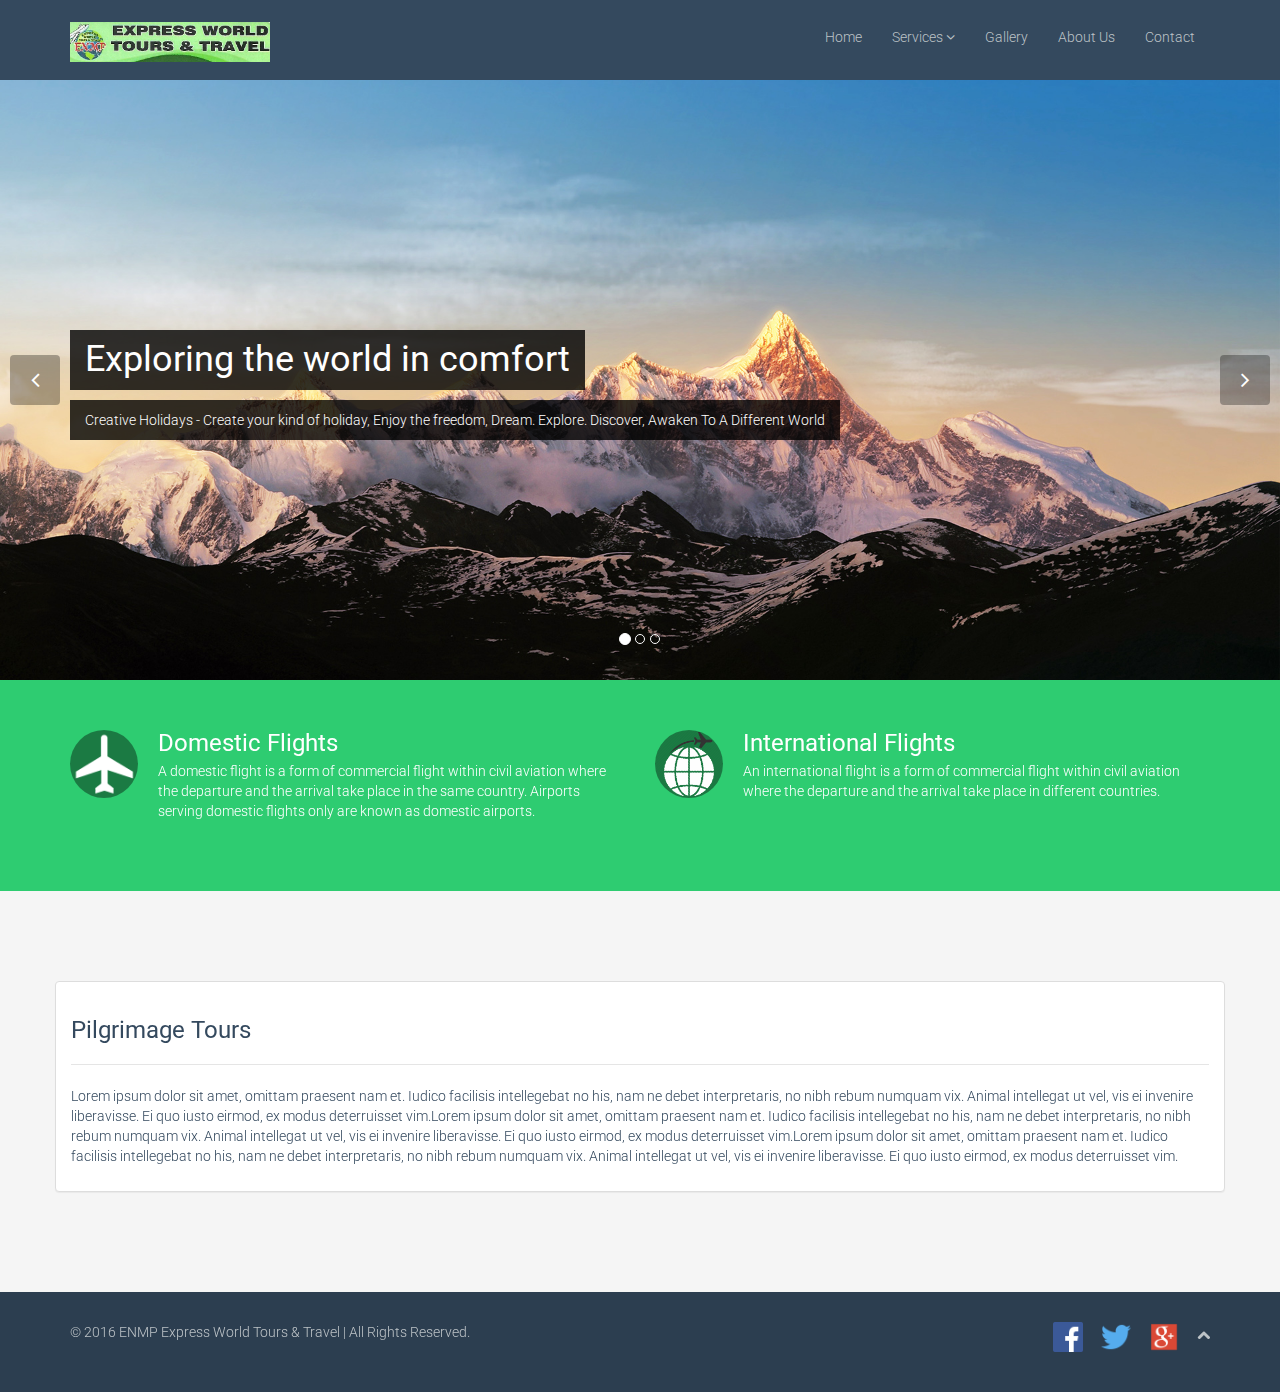
<file: pilgrimage-tours.html>
<!DOCTYPE html>
<html lang="en">
<head>
    <meta charset="utf-8">
    <meta name="viewport" content="width=device-width, initial-scale=1.0">
    <meta http-equiv="Content-Type" content="text/html; charset=UTF-8" />
    <link rel="icon" type="image/png" href="http://www.wowphilippinestravelagency.com/images/favicon.png" />
    <title>ENMP Travel Agency - Official Website Philippines</title>
    <meta name="description" content="ENMP Travel Agency in Don Anotnio Drive Quezon City, Metro-Manila specializing in vacation packages, Hotel and Resort Reservations, and Flights to Boracay, Palawan, Bohol, Puerto Galera or International Places and over 100 other destinations." />
    <meta name="keywords" content="enmp philippines, travel, travel agency, manila, TRAVEL, TRAVEL AGENCY, MANILA, Travel, Travel Agency, Manila" />
    <link href="css/bootstrap.min.css" rel="stylesheet">
    <link href="css/font-awesome.min.css" rel="stylesheet">
    <link href="css/prettyPhoto.css" rel="stylesheet">
    <link href="css/animate.css" rel="stylesheet">
    <link href="css/main.css" rel="stylesheet">
    <!--[if lt IE 9]>
    <script src="js/html5shiv.js"></script>
    <script src="js/respond.min.js"></script>
    <![endif]-->       
    <link rel="shortcut icon" href="images/logo3.png">
    <link rel="apple-touch-icon-precomposed" sizes="144x144" href="images/ico/apple-touch-icon-144-precomposed.png">
    <link rel="apple-touch-icon-precomposed" sizes="114x114" href="images/ico/apple-touch-icon-114-precomposed.png">
    <link rel="apple-touch-icon-precomposed" sizes="72x72" href="images/ico/apple-touch-icon-72-precomposed.png">
    <link rel="apple-touch-icon-precomposed" href="images/ico/apple-touch-icon-57-precomposed.png">
</head><!--/head-->
<body>
    <header class="navbar navbar-inverse navbar-fixed-top wet-asphalt" role="banner">
        <div class="container">
            <div class="navbar-header">
                <button type="button" class="navbar-toggle" data-toggle="collapse" data-target=".navbar-collapse">
                    <span class="sr-only">Toggle navigation</span>
                    <span class="icon-bar"></span>
                    <span class="icon-bar"></span>
                    <span class="icon-bar"></span>
                </button>
                <a class="navbar-brand" href="index.html"><img src="images/home/logo.jpg" alt="logo" style = "height:40px; width:200px;"></a>
            </div>
            <div class="collapse navbar-collapse">
                <ul class="nav navbar-nav navbar-right">
                    <li><a href="index.html">Home</a></li>
                    <li class="dropdown">
                        <a href="#" class="dropdown-toggle" data-toggle="dropdown">Services <i class="icon-angle-down"></i></a>
                        <ul class="dropdown-menu">
                            <li><a href="passporting.html">Passporting</a></li>
                            <li><a href="domestic-ticketing.html">Domestic Ticketing</a></li>
                            <li><a href="international-ticketing.html">International Ticketing</a></li>
                            <li><a href="tour-packages.html">Tour Packages</a></li>
                            <li><a href="#">Pilgrimage Tours</a></li>
                            <li><a href="visa-assistance.html">Visa Assistance</a></li>
                        </ul>
                    </li>
                    <li><a href="portfolio.html">Gallery</a></li>
                    <li><a href="about-us.html">About Us</a></li>
                    <li><a href="contact-us.html">Contact</a></li>
                </ul>
            </div>
        </div>
    </header><!--/header-->
    <section id="main-slider" class="no-margin">
        <div class="carousel slide wet-asphalt">
            <ol class="carousel-indicators">
                <li data-target="#main-slider" data-slide-to="0" class="active"></li>
                <li data-target="#main-slider" data-slide-to="1"></li>
                <li data-target="#main-slider" data-slide-to="2"></li>
            </ol>
            <div class="carousel-inner">
                <div class="item active" style="background-image: url(./images/slider/s1.jpg)">
                    <div class="container">
                        <div class="row">
                            <div class="col-sm-12">
                                <div class="carousel-content centered">
                                   <h2 class="boxed animation animated-item-1">Exploring the world in comfort</h2>
                                    <p class="boxed animation animated-item-2">Creative Holidays - Create your kind of holiday, Enjoy the freedom, Dream. Explore. Discover, Awaken To A Different World</p>
                                </div>
                            </div>
                        </div>
                    </div>
                </div><!--/.item-->
                <div class="item" style="background-image: url(./images/slider/s2.jpg)">
                    <div class="container">
                        <div class="row">
                            <div class="col-sm-12">
                                <div class="carousel-content centered">
                                    <h2 class="boxed animation animated-item-1">Journeys as great as the destinations</h2>
                                    <p class="boxed animation animated-item-2">Inspiring destinations within your reach, a different light, every day is different, Enjoy the freedom!</p>
                                </div>
                            </div>
                        </div>
                    </div>
                </div><!--/.item-->
                <div class="item" style="background-image: url(./images/slider/s3.jpg)">
                    <div class="container">
                        <div class="row">
                            <div class="col-sm-12">
                                <div class="carousel-content centered">
                                    <h2 class="boxed animation animated-item-1">Big agency deals, Small agency feel</h2>
                                    <p class="boxed animation animated-item-2">Eat, drink and be happy. Ride the rails!, unforgettable rail journeys, every day is different </p>
                                    
                                </div>
                            </div>
                        </div>
                    </div>
                </div><!--/.item-->
            </div><!--/.carousel-inner-->
        </div><!--/.carousel-->
        <a class="prev hidden-xs" href="#main-slider" data-slide="prev">
            <i class="icon-angle-left"></i>
        </a>
        <a class="next hidden-xs" href="#main-slider" data-slide="next">
            <i class="icon-angle-right"></i>
        </a>
    </section><!--/#main-slider-->

    <section id="services" class="emerald">
        <div class="container">
            <div class="row">
                <div class="col-md-6 col-sm-6">
                    <div class="media">
                        <div class="pull-left">
                            <img src = "./images/flights/domestic.png" class = "icon-md img-responsive"/>
                        </div>
                        <div class="media-body">
                            <h3 class="media-heading">Domestic Flights</h3>
                            <p>A domestic flight is a form of commercial flight within civil aviation where the departure and the arrival take place in the same country. Airports serving domestic flights only are known as domestic airports.</p>
                        </div>
                    </div>
                </div><!--/.col-md-4-->
                <div class="col-md-6 col-sm-6">
                    <div class="media">
                        <div class="pull-left">
                            <img src = "./images/flights/international.png" class = "icon-md img-responsive"/>
                        </div>
                        <div class="media-body">
                            <h3 class="media-heading">International Flights</h3>
                            <p>An international flight is a form of commercial flight within civil aviation where the departure and the arrival take place in different countries.</p>
                        </div>
                    </div>
                </div><!--/.col-md-4-->
            </div>
        </div>
    </section><!--/#services-->
    <section id="recent-works">
            <div class="container">
                <div class="row">
                    <div class="panel panel-default">
                      <div class="panel-body">
                        <h3>Pilgrimage Tours</h3>
                        <hr/>
                        <p class = "text-justify">
                            Lorem ipsum dolor sit amet, omittam praesent nam et. Iudico facilisis intellegebat no his, nam ne debet interpretaris, no nibh rebum numquam vix. Animal intellegat ut vel, vis ei invenire liberavisse. Ei quo iusto eirmod, ex modus deterruisset vim.Lorem ipsum dolor sit amet, omittam praesent nam et. Iudico facilisis intellegebat no his, nam ne debet interpretaris, no nibh rebum numquam vix. Animal intellegat ut vel, vis ei invenire liberavisse. Ei quo iusto eirmod, ex modus deterruisset vim.Lorem ipsum dolor sit amet, omittam praesent nam et. Iudico facilisis intellegebat no his, nam ne debet interpretaris, no nibh rebum numquam vix. Animal intellegat ut vel, vis ei invenire liberavisse. Ei quo iusto eirmod, ex modus deterruisset vim.
                        </p>
                      </div>
                    </div>
                </div><!--/.row-->
            </div>
        </section><!--/#recent-works-->
    
    <footer id="footer" class="midnight-blue">
        <div class="container">
            <div class="row">
                <div class="col-sm-6">
                    &copy; 2016 <a href = "index.html">ENMP Express World Tours & Travel</a> | All Rights Reserved.
                </div>
                <div class="col-sm-6">
                    <ul class="pull-right">
                        <li>
                            <a href="https://www.facebook.com/" target = "_blank" title = "Like Us On Facebook"><img src = "./images/social-media/fb.png" style="height:30px; width:30px">
                            </a>
                        </li>
                        <li>
                            <a href="https://twitter.com/" target = "_blank" title = "Follow Us On Twitter"><img src = "./images/social-media/twitter.png" style="height:30px; width:30px">
                            </a>
                        </li>
                        <li>
                            <a href="https://plus.google.com/share?url=https%3A%2F%2Fpremium.wpmudev.org%2Fblog%2Fhow-to-display-a-link-to-your-google-profile-on-your-wordpress-site%2F" onclick="javascript:window.open( this.href, '', 'menubar=no,toolbar=no,resizable=yes,scrollbars=yes,height=300,width=600' );
                            return false;" title = "Share on Google Plus"><img src = "./images/social-media/google.png" style="height:30px; width:30px">
                            </a>
                        </li>
                        <li><a id="gototop" class="gototop" href="#"><i class="icon-chevron-up"></i></a></li><!--#gototop-->
                    </ul>
                </div>
            </div>
        </div>
    </footer><!--/#footer-->

    <script src="js/jquery.js"></script>
    <script src="js/bootstrap.min.js"></script>
    <script src="js/jquery.prettyPhoto.js"></script>
    <script src="js/main.js"></script>
    <script>
    $(document).ready(function(){
        $("a[rel^='prettyPhoto']").prettyPhoto({
            social_tools:false,
            deeplinking:false,      
        });
    });
        </script>
</body>
</html>
</file>
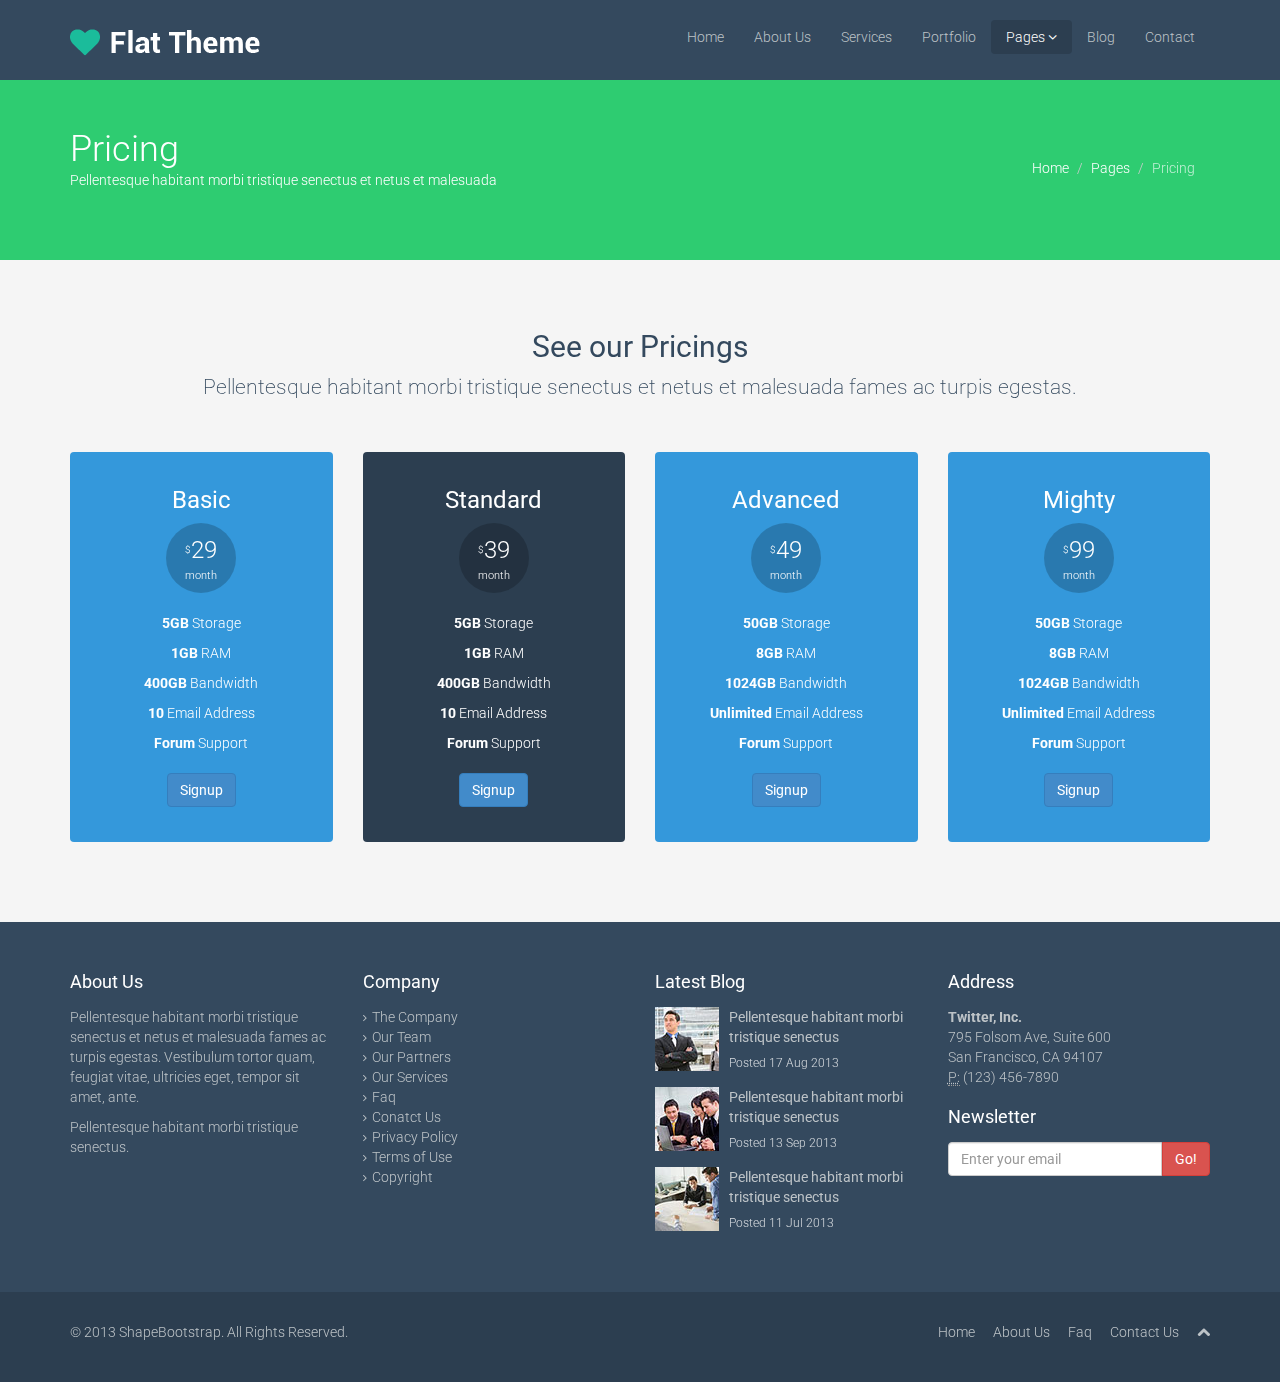
<file: pricing.html>
<!DOCTYPE html>
<html lang="en">
<head>
    <meta charset="utf-8">
    <meta name="viewport" content="width=device-width, initial-scale=1.0">
    <meta name="description" content="">
    <meta name="author" content="">
    <title>Pricing | Flat Theme</title>
    <link href="css/bootstrap.min.css" rel="stylesheet">
    <link href="css/font-awesome.min.css" rel="stylesheet">
    <link href="css/prettyPhoto.css" rel="stylesheet">
    <link href="css/animate.css" rel="stylesheet">
    <link href="css/main.css" rel="stylesheet">
    <!--[if lt IE 9]>
    <script src="js/html5shiv.js"></script>
    <script src="js/respond.min.js"></script>
    <![endif]-->       
    <link rel="shortcut icon" href="images/ico/favicon.ico">
    <link rel="apple-touch-icon-precomposed" sizes="144x144" href="images/ico/apple-touch-icon-144-precomposed.png">
    <link rel="apple-touch-icon-precomposed" sizes="114x114" href="images/ico/apple-touch-icon-114-precomposed.png">
    <link rel="apple-touch-icon-precomposed" sizes="72x72" href="images/ico/apple-touch-icon-72-precomposed.png">
    <link rel="apple-touch-icon-precomposed" href="images/ico/apple-touch-icon-57-precomposed.png">
</head><!--/head-->
<body>
    <header class="navbar navbar-inverse navbar-fixed-top wet-asphalt" role="banner">
        <div class="container">
            <div class="navbar-header">
                <button type="button" class="navbar-toggle" data-toggle="collapse" data-target=".navbar-collapse">
                    <span class="sr-only">Toggle navigation</span>
                    <span class="icon-bar"></span>
                    <span class="icon-bar"></span>
                    <span class="icon-bar"></span>
                </button>
                <a class="navbar-brand" href="index.html"><img src="images/logo.png" alt="logo"></a>
            </div>
            <div class="collapse navbar-collapse">
                <ul class="nav navbar-nav navbar-right">
                    <li><a href="index.html">Home</a></li>
                    <li><a href="about-us.html">About Us</a></li>
                    <li><a href="services.html">Services</a></li>
                    <li><a href="portfolio.html">Portfolio</a></li>
                    <li class="dropdown active">
                        <a href="#" class="dropdown-toggle" data-toggle="dropdown">Pages <i class="icon-angle-down"></i></a>
                        <ul class="dropdown-menu">
                            <li><a href="career.html">Career</a></li>
                            <li><a href="blog-item.html">Blog Single</a></li>
                            <li><a href="faq.html">FAQ</a></li>
                            <li class="active"><a href="pricing.html">Pricing</a></li>
                            <li><a href="404.html">404</a></li>
                            <li><a href="registration.html">Registration</a></li>
                            <li class="divider"></li>
                            <li><a href="privacy.html">Privacy Policy</a></li>
                            <li><a href="terms.html">Terms of Use</a></li>
                        </ul>
                    </li>
                    <li><a href="blog.html">Blog</a></li> 
                    <li><a href="contact-us.html">Contact</a></li>
                </ul>
            </div>
        </div>
    </header><!--/header-->

    <section id="title" class="emerald">
        <div class="container">
            <div class="row">
                <div class="col-sm-6">
                    <h1>Pricing</h1>
                    <p>Pellentesque habitant morbi tristique senectus et netus et malesuada</p>
                </div>
                <div class="col-sm-6">
                    <ul class="breadcrumb pull-right">
                        <li><a href="index.html">Home</a></li>
                        <li><a href="#">Pages</a></li>
                        <li class="active">Pricing</li>
                    </ul>
                </div>
            </div>
        </div>
    </section><!--/#title-->

    <section id="pricing">
        <div class="container">
            <div class="center">
                <h2>See our Pricings</h2>
                <p class="lead">Pellentesque habitant morbi tristique senectus et netus et malesuada fames ac turpis egestas.</p>
            </div><!--/.center-->   
            <div class="gap"></div>
            <div id="pricing-table" class="row">
                <div class="col-md-3 col-xs-6">
                    <ul class="plan plan1">
                        <li class="plan-name">
                            <h3>Basic</h3>
                        </li>
                        <li class="plan-price">
                            <div>
                                <span class="price"><sup>$</sup>29</span>
                                <small>month</small>
                            </div>
                        </li>
                        <li>
                            <strong>5GB</strong> Storage
                        </li>
                        <li>
                            <strong>1GB</strong> RAM
                        </li>
                        <li>
                            <strong>400GB</strong> Bandwidth
                        </li>
                        <li>
                            <strong>10</strong> Email Address
                        </li>
                        <li>
                            <strong>Forum</strong> Support
                        </li>
                        <li class="plan-action">
                            <a href="#" class="btn btn-primary btn-md">Signup</a>
                        </li>
                    </ul>
                </div><!--/.col-md-3-->
                <div class="col-md-3 col-xs-6">
                    <ul class="plan plan2 featured">
                        <li class="plan-name">
                            <h3>Standard</h3>
                        </li>
                        <li class="plan-price">
                            <div>
                                <span class="price"><sup>$</sup>39</span>
                                <small>month</small>
                            </div>
                        </li>
                        <li>
                            <strong>5GB</strong> Storage
                        </li>
                        <li>
                            <strong>1GB</strong> RAM
                        </li>
                        <li>
                            <strong>400GB</strong> Bandwidth
                        </li>
                        <li>
                            <strong>10</strong> Email Address
                        </li>
                        <li>
                            <strong>Forum</strong> Support
                        </li>
                        <li class="plan-action">
                            <a href="#" class="btn btn-primary btn-md">Signup</a>
                        </li>
                    </ul>
                </div><!--/.col-md-3-->
                <div class="col-md-3 col-xs-6">
                    <ul class="plan plan3">
                        <li class="plan-name">
                            <h3>Advanced</h3>
                        </li>
                        <li class="plan-price">
                            <div>
                                <span class="price"><sup>$</sup>49</span>
                                <small>month</small>
                            </div>
                        </li>
                        <li>
                            <strong>50GB</strong> Storage
                        </li>
                        <li>
                            <strong>8GB</strong> RAM
                        </li>
                        <li>
                            <strong>1024GB</strong> Bandwidth
                        </li>
                        <li>
                            <strong>Unlimited</strong> Email Address
                        </li>
                        <li>
                            <strong>Forum</strong> Support
                        </li>
                        <li class="plan-action">
                            <a href="#" class="btn btn-primary btn-md">Signup</a>
                        </li>
                    </ul>
                </div><!--/.col-md-3-->
                <div class="col-md-3 col-xs-6">
                    <ul class="plan plan4">
                        <li class="plan-name">
                            <h3>Mighty</h3>
                        </li>
                        <li class="plan-price">
                            <div>
                                <span class="price"><sup>$</sup>99</span>
                                <small>month</small>
                            </div>
                        </li>
                        <li>
                            <strong>50GB</strong> Storage
                        </li>
                        <li>
                            <strong>8GB</strong> RAM
                        </li>
                        <li>
                            <strong>1024GB</strong> Bandwidth
                        </li>
                        <li>
                            <strong>Unlimited</strong> Email Address
                        </li>
                        <li>
                            <strong>Forum</strong> Support
                        </li>
                        <li class="plan-action">
                            <a href="#" class="btn btn-primary btn-md">Signup</a>
                        </li>
                    </ul>
                </div><!--/.col-md-3-->
            </div> 
        </div>
    </section><!--/#pricing-->

    <section id="bottom" class="wet-asphalt">
        <div class="container">
            <div class="row">
                <div class="col-md-3 col-sm-6">
                    <h4>About Us</h4>
                    <p>Pellentesque habitant morbi tristique senectus et netus et malesuada fames ac turpis egestas. Vestibulum tortor quam, feugiat vitae, ultricies eget, tempor sit amet, ante.</p>
                    <p>Pellentesque habitant morbi tristique senectus.</p>
                </div><!--/.col-md-3-->

                <div class="col-md-3 col-sm-6">
                    <h4>Company</h4>
                    <div>
                        <ul class="arrow">
                            <li><a href="#">The Company</a></li>
                            <li><a href="#">Our Team</a></li>
                            <li><a href="#">Our Partners</a></li>
                            <li><a href="#">Our Services</a></li>
                            <li><a href="#">Faq</a></li>
                            <li><a href="#">Conatct Us</a></li>
                            <li><a href="#">Privacy Policy</a></li>
                            <li><a href="#">Terms of Use</a></li>
                            <li><a href="#">Copyright</a></li>
                        </ul>
                    </div>
                </div><!--/.col-md-3-->

                <div class="col-md-3 col-sm-6">
                    <h4>Latest Blog</h4>
                    <div>
                        <div class="media">
                            <div class="pull-left">
                                <img src="images/blog/thumb1.jpg" alt="">
                            </div>
                            <div class="media-body">
                                <span class="media-heading"><a href="#">Pellentesque habitant morbi tristique senectus</a></span>
                                <small class="muted">Posted 17 Aug 2013</small>
                            </div>
                        </div>
                        <div class="media">
                            <div class="pull-left">
                                <img src="images/blog/thumb2.jpg" alt="">
                            </div>
                            <div class="media-body">
                                <span class="media-heading"><a href="#">Pellentesque habitant morbi tristique senectus</a></span>
                                <small class="muted">Posted 13 Sep 2013</small>
                            </div>
                        </div>
                        <div class="media">
                            <div class="pull-left">
                                <img src="images/blog/thumb3.jpg" alt="">
                            </div>
                            <div class="media-body">
                                <span class="media-heading"><a href="#">Pellentesque habitant morbi tristique senectus</a></span>
                                <small class="muted">Posted 11 Jul 2013</small>
                            </div>
                        </div>
                    </div>  
                </div><!--/.col-md-3-->

                <div class="col-md-3 col-sm-6">
                    <h4>Address</h4>
                    <address>
                        <strong>Twitter, Inc.</strong><br>
                        795 Folsom Ave, Suite 600<br>
                        San Francisco, CA 94107<br>
                        <abbr title="Phone">P:</abbr> (123) 456-7890
                    </address>
                    <h4>Newsletter</h4>
                    <form role="form">
                        <div class="input-group">
                            <input type="text" class="form-control" autocomplete="off" placeholder="Enter your email">
                            <span class="input-group-btn">
                                <button class="btn btn-danger" type="button">Go!</button>
                            </span>
                        </div>
                    </form>
                </div> <!--/.col-md-3-->
            </div>
        </div>
    </section><!--/#bottom-->

    <footer id="footer" class="midnight-blue">
        <div class="container">
            <div class="row">
                <div class="col-sm-6">
                    &copy; 2013 <a target="_blank" href="http://shapebootstrap.net/" title="Free Twitter Bootstrap WordPress Themes and HTML templates">ShapeBootstrap</a>. All Rights Reserved.
                </div>
                <div class="col-sm-6">
                    <ul class="pull-right">
                        <li><a href="#">Home</a></li>
                        <li><a href="#">About Us</a></li>
                        <li><a href="#">Faq</a></li>
                        <li><a href="#">Contact Us</a></li>
                        <li><a id="gototop" class="gototop" href="#"><i class="icon-chevron-up"></i></a></li><!--#gototop-->
                    </ul>
                </div>
            </div>
        </div>
    </footer><!--/#footer-->

    <script src="js/jquery.js"></script>
    <script src="js/bootstrap.min.js"></script>
    <script src="js/jquery.prettyPhoto.js"></script>
    <script src="js/main.js"></script>
</body>
</html>
</file>
<file: css/prettyPhoto.css>
div.pp_default .pp_top,div.pp_default .pp_top .pp_middle,div.pp_default .pp_top .pp_left,div.pp_default .pp_top .pp_right,div.pp_default .pp_bottom,div.pp_default .pp_bottom .pp_left,div.pp_default .pp_bottom .pp_middle,div.pp_default .pp_bottom .pp_right{height:13px}
div.pp_default .pp_top .pp_left{background:url(../images/prettyPhoto/default/sprite.png) -78px -93px no-repeat}
div.pp_default .pp_top .pp_middle{background:url(../images/prettyPhoto/default/sprite_x.png) top left repeat-x}
div.pp_default .pp_top .pp_right{background:url(../images/prettyPhoto/default/sprite.png) -112px -93px no-repeat}
div.pp_default .pp_content .ppt{color:#f8f8f8}
div.pp_default .pp_content_container .pp_left{background:url(../images/prettyPhoto/default/sprite_y.png) -7px 0 repeat-y;padding-left:13px}
div.pp_default .pp_content_container .pp_right{background:url(../images/prettyPhoto/default/sprite_y.png) top right repeat-y;padding-right:13px}
div.pp_default .pp_next:hover{background:url(../images/prettyPhoto/default/sprite_next.png) center right no-repeat;cursor:pointer}
div.pp_default .pp_previous:hover{background:url(../images/prettyPhoto/default/sprite_prev.png) center left no-repeat;cursor:pointer}
div.pp_default .pp_expand{background:url(../images/prettyPhoto/default/sprite.png) 0 -29px no-repeat;cursor:pointer;width:28px;height:28px}
div.pp_default .pp_expand:hover{background:url(../images/prettyPhoto/default/sprite.png) 0 -56px no-repeat;cursor:pointer}
div.pp_default .pp_contract{background:url(../images/prettyPhoto/default/sprite.png) 0 -84px no-repeat;cursor:pointer;width:28px;height:28px}
div.pp_default .pp_contract:hover{background:url(../images/prettyPhoto/default/sprite.png) 0 -113px no-repeat;cursor:pointer}
div.pp_default .pp_close{width:30px;height:30px;background:url(../images/prettyPhoto/default/sprite.png) 2px 1px no-repeat;cursor:pointer}
div.pp_default .pp_gallery ul li a{background:url(../images/prettyPhoto/default/default_thumb.png) center center #f8f8f8;border:1px solid #aaa}
div.pp_default .pp_social{margin-top:7px}
div.pp_default .pp_gallery a.pp_arrow_previous,div.pp_default .pp_gallery a.pp_arrow_next{position:static;left:auto}
div.pp_default .pp_nav .pp_play,div.pp_default .pp_nav .pp_pause{background:url(../images/prettyPhoto/default/sprite.png) -51px 1px no-repeat;height:30px;width:30px}
div.pp_default .pp_nav .pp_pause{background-position:-51px -29px}
div.pp_default a.pp_arrow_previous,div.pp_default a.pp_arrow_next{background:url(../images/prettyPhoto/default/sprite.png) -31px -3px no-repeat;height:20px;width:20px;margin:4px 0 0}
div.pp_default a.pp_arrow_next{left:52px;background-position:-82px -3px}
div.pp_default .pp_content_container .pp_details{margin-top:5px}
div.pp_default .pp_nav{clear:none;height:30px;width:110px;position:relative}
div.pp_default .pp_nav .currentTextHolder{font-family:Georgia;font-style:italic;color:#999;font-size:11px;left:75px;line-height:25px;position:absolute;top:2px;margin:0;padding:0 0 0 10px}
div.pp_default .pp_close:hover,div.pp_default .pp_nav .pp_play:hover,div.pp_default .pp_nav .pp_pause:hover,div.pp_default .pp_arrow_next:hover,div.pp_default .pp_arrow_previous:hover{opacity:0.7}
div.pp_default .pp_description{font-size:11px;font-weight:700;line-height:14px;margin:5px 50px 5px 0}
div.pp_default .pp_bottom .pp_left{background:url(../images/prettyPhoto/default/sprite.png) -78px -127px no-repeat}
div.pp_default .pp_bottom .pp_middle{background:url(../images/prettyPhoto/default/sprite_x.png) bottom left repeat-x}
div.pp_default .pp_bottom .pp_right{background:url(../images/prettyPhoto/default/sprite.png) -112px -127px no-repeat}
div.pp_default .pp_loaderIcon{background:url(../images/prettyPhoto/default/loader.gif) center center no-repeat}
div.light_rounded .pp_top .pp_left{background:url(../images/prettyPhoto/light_rounded/sprite.png) -88px -53px no-repeat}
div.light_rounded .pp_top .pp_right{background:url(../images/prettyPhoto/light_rounded/sprite.png) -110px -53px no-repeat}
div.light_rounded .pp_next:hover{background:url(../images/prettyPhoto/light_rounded/btnNext.png) center right no-repeat;cursor:pointer}
div.light_rounded .pp_previous:hover{background:url(../images/prettyPhoto/light_rounded/btnPrevious.png) center left no-repeat;cursor:pointer}
div.light_rounded .pp_expand{background:url(../images/prettyPhoto/light_rounded/sprite.png) -31px -26px no-repeat;cursor:pointer}
div.light_rounded .pp_expand:hover{background:url(../images/prettyPhoto/light_rounded/sprite.png) -31px -47px no-repeat;cursor:pointer}
div.light_rounded .pp_contract{background:url(../images/prettyPhoto/light_rounded/sprite.png) 0 -26px no-repeat;cursor:pointer}
div.light_rounded .pp_contract:hover{background:url(../images/prettyPhoto/light_rounded/sprite.png) 0 -47px no-repeat;cursor:pointer}
div.light_rounded .pp_close{width:75px;height:22px;background:url(../images/prettyPhoto/light_rounded/sprite.png) -1px -1px no-repeat;cursor:pointer}
div.light_rounded .pp_nav .pp_play{background:url(../images/prettyPhoto/light_rounded/sprite.png) -1px -100px no-repeat;height:15px;width:14px}
div.light_rounded .pp_nav .pp_pause{background:url(../images/prettyPhoto/light_rounded/sprite.png) -24px -100px no-repeat;height:15px;width:14px}
div.light_rounded .pp_arrow_previous{background:url(../images/prettyPhoto/light_rounded/sprite.png) 0 -71px no-repeat}
div.light_rounded .pp_arrow_next{background:url(../images/prettyPhoto/light_rounded/sprite.png) -22px -71px no-repeat}
div.light_rounded .pp_bottom .pp_left{background:url(../images/prettyPhoto/light_rounded/sprite.png) -88px -80px no-repeat}
div.light_rounded .pp_bottom .pp_right{background:url(../images/prettyPhoto/light_rounded/sprite.png) -110px -80px no-repeat}
div.dark_rounded .pp_top .pp_left{background:url(../images/prettyPhoto/dark_rounded/sprite.png) -88px -53px no-repeat}
div.dark_rounded .pp_top .pp_right{background:url(../images/prettyPhoto/dark_rounded/sprite.png) -110px -53px no-repeat}
div.dark_rounded .pp_content_container .pp_left{background:url(../images/prettyPhoto/dark_rounded/contentPattern.png) top left repeat-y}
div.dark_rounded .pp_content_container .pp_right{background:url(../images/prettyPhoto/dark_rounded/contentPattern.png) top right repeat-y}
div.dark_rounded .pp_next:hover{background:url(../images/prettyPhoto/dark_rounded/btnNext.png) center right no-repeat;cursor:pointer}
div.dark_rounded .pp_previous:hover{background:url(../images/prettyPhoto/dark_rounded/btnPrevious.png) center left no-repeat;cursor:pointer}
div.dark_rounded .pp_expand{background:url(../images/prettyPhoto/dark_rounded/sprite.png) -31px -26px no-repeat;cursor:pointer}
div.dark_rounded .pp_expand:hover{background:url(../images/prettyPhoto/dark_rounded/sprite.png) -31px -47px no-repeat;cursor:pointer}
div.dark_rounded .pp_contract{background:url(../images/prettyPhoto/dark_rounded/sprite.png) 0 -26px no-repeat;cursor:pointer}
div.dark_rounded .pp_contract:hover{background:url(../images/prettyPhoto/dark_rounded/sprite.png) 0 -47px no-repeat;cursor:pointer}
div.dark_rounded .pp_close{width:75px;height:22px;background:url(../images/prettyPhoto/dark_rounded/sprite.png) -1px -1px no-repeat;cursor:pointer}
div.dark_rounded .pp_description{margin-right:85px;color:#fff}
div.dark_rounded .pp_nav .pp_play{background:url(../images/prettyPhoto/dark_rounded/sprite.png) -1px -100px no-repeat;height:15px;width:14px}
div.dark_rounded .pp_nav .pp_pause{background:url(../images/prettyPhoto/dark_rounded/sprite.png) -24px -100px no-repeat;height:15px;width:14px}
div.dark_rounded .pp_arrow_previous{background:url(../images/prettyPhoto/dark_rounded/sprite.png) 0 -71px no-repeat}
div.dark_rounded .pp_arrow_next{background:url(../images/prettyPhoto/dark_rounded/sprite.png) -22px -71px no-repeat}
div.dark_rounded .pp_bottom .pp_left{background:url(../images/prettyPhoto/dark_rounded/sprite.png) -88px -80px no-repeat}
div.dark_rounded .pp_bottom .pp_right{background:url(../images/prettyPhoto/dark_rounded/sprite.png) -110px -80px no-repeat}
div.dark_rounded .pp_loaderIcon{background:url(../images/prettyPhoto/dark_rounded/loader.gif) center center no-repeat}
div.dark_square .pp_left,div.dark_square .pp_middle,div.dark_square .pp_right,div.dark_square .pp_content{background:#000}
div.dark_square .pp_description{color:#fff;margin:0 85px 0 0}
div.dark_square .pp_loaderIcon{background:url(../images/prettyPhoto/dark_square/loader.gif) center center no-repeat}
div.dark_square .pp_expand{background:url(../images/prettyPhoto/dark_square/sprite.png) -31px -26px no-repeat;cursor:pointer}
div.dark_square .pp_expand:hover{background:url(../images/prettyPhoto/dark_square/sprite.png) -31px -47px no-repeat;cursor:pointer}
div.dark_square .pp_contract{background:url(../images/prettyPhoto/dark_square/sprite.png) 0 -26px no-repeat;cursor:pointer}
div.dark_square .pp_contract:hover{background:url(../images/prettyPhoto/dark_square/sprite.png) 0 -47px no-repeat;cursor:pointer}
div.dark_square .pp_close{width:75px;height:22px;background:url(../images/prettyPhoto/dark_square/sprite.png) -1px -1px no-repeat;cursor:pointer}
div.dark_square .pp_nav{clear:none}
div.dark_square .pp_nav .pp_play{background:url(../images/prettyPhoto/dark_square/sprite.png) -1px -100px no-repeat;height:15px;width:14px}
div.dark_square .pp_nav .pp_pause{background:url(../images/prettyPhoto/dark_square/sprite.png) -24px -100px no-repeat;height:15px;width:14px}
div.dark_square .pp_arrow_previous{background:url(../images/prettyPhoto/dark_square/sprite.png) 0 -71px no-repeat}
div.dark_square .pp_arrow_next{background:url(../images/prettyPhoto/dark_square/sprite.png) -22px -71px no-repeat}
div.dark_square .pp_next:hover{background:url(../images/prettyPhoto/dark_square/btnNext.png) center right no-repeat;cursor:pointer}
div.dark_square .pp_previous:hover{background:url(../images/prettyPhoto/dark_square/btnPrevious.png) center left no-repeat;cursor:pointer}
div.light_square .pp_expand{background:url(../images/prettyPhoto/light_square/sprite.png) -31px -26px no-repeat;cursor:pointer}
div.light_square .pp_expand:hover{background:url(../images/prettyPhoto/light_square/sprite.png) -31px -47px no-repeat;cursor:pointer}
div.light_square .pp_contract{background:url(../images/prettyPhoto/light_square/sprite.png) 0 -26px no-repeat;cursor:pointer}
div.light_square .pp_contract:hover{background:url(../images/prettyPhoto/light_square/sprite.png) 0 -47px no-repeat;cursor:pointer}
div.light_square .pp_close{width:75px;height:22px;background:url(../images/prettyPhoto/light_square/sprite.png) -1px -1px no-repeat;cursor:pointer}
div.light_square .pp_nav .pp_play{background:url(../images/prettyPhoto/light_square/sprite.png) -1px -100px no-repeat;height:15px;width:14px}
div.light_square .pp_nav .pp_pause{background:url(../images/prettyPhoto/light_square/sprite.png) -24px -100px no-repeat;height:15px;width:14px}
div.light_square .pp_arrow_previous{background:url(../images/prettyPhoto/light_square/sprite.png) 0 -71px no-repeat}
div.light_square .pp_arrow_next{background:url(../images/prettyPhoto/light_square/sprite.png) -22px -71px no-repeat}
div.light_square .pp_next:hover{background:url(../images/prettyPhoto/light_square/btnNext.png) center right no-repeat;cursor:pointer}
div.light_square .pp_previous:hover{background:url(../images/prettyPhoto/light_square/btnPrevious.png) center left no-repeat;cursor:pointer}
div.facebook .pp_top .pp_left{background:url(../images/prettyPhoto/facebook/sprite.png) -88px -53px no-repeat}
div.facebook .pp_top .pp_middle{background:url(../images/prettyPhoto/facebook/contentPatternTop.png) top left repeat-x}
div.facebook .pp_top .pp_right{background:url(../images/prettyPhoto/facebook/sprite.png) -110px -53px no-repeat}
div.facebook .pp_content_container .pp_left{background:url(../images/prettyPhoto/facebook/contentPatternLeft.png) top left repeat-y}
div.facebook .pp_content_container .pp_right{background:url(../images/prettyPhoto/facebook/contentPatternRight.png) top right repeat-y}
div.facebook .pp_expand{background:url(../images/prettyPhoto/facebook/sprite.png) -31px -26px no-repeat;cursor:pointer}
div.facebook .pp_expand:hover{background:url(../images/prettyPhoto/facebook/sprite.png) -31px -47px no-repeat;cursor:pointer}
div.facebook .pp_contract{background:url(../images/prettyPhoto/facebook/sprite.png) 0 -26px no-repeat;cursor:pointer}
div.facebook .pp_contract:hover{background:url(../images/prettyPhoto/facebook/sprite.png) 0 -47px no-repeat;cursor:pointer}
div.facebook .pp_close{width:22px;height:22px;background:url(../images/prettyPhoto/facebook/sprite.png) -1px -1px no-repeat;cursor:pointer}
div.facebook .pp_description{margin:0 37px 0 0}
div.facebook .pp_loaderIcon{background:url(../images/prettyPhoto/facebook/loader.gif) center center no-repeat}
div.facebook .pp_arrow_previous{background:url(../images/prettyPhoto/facebook/sprite.png) 0 -71px no-repeat;height:22px;margin-top:0;width:22px}
div.facebook .pp_arrow_previous.disabled{background-position:0 -96px;cursor:default}
div.facebook .pp_arrow_next{background:url(../images/prettyPhoto/facebook/sprite.png) -32px -71px no-repeat;height:22px;margin-top:0;width:22px}
div.facebook .pp_arrow_next.disabled{background-position:-32px -96px;cursor:default}
div.facebook .pp_nav{margin-top:0}
div.facebook .pp_nav p{font-size:15px;padding:0 3px 0 4px}
div.facebook .pp_nav .pp_play{background:url(../images/prettyPhoto/facebook/sprite.png) -1px -123px no-repeat;height:22px;width:22px}
div.facebook .pp_nav .pp_pause{background:url(../images/prettyPhoto/facebook/sprite.png) -32px -123px no-repeat;height:22px;width:22px}
div.facebook .pp_next:hover{background:url(../images/prettyPhoto/facebook/btnNext.png) center right no-repeat;cursor:pointer}
div.facebook .pp_previous:hover{background:url(../images/prettyPhoto/facebook/btnPrevious.png) center left no-repeat;cursor:pointer}
div.facebook .pp_bottom .pp_left{background:url(../images/prettyPhoto/facebook/sprite.png) -88px -80px no-repeat}
div.facebook .pp_bottom .pp_middle{background:url(../images/prettyPhoto/facebook/contentPatternBottom.png) top left repeat-x}
div.facebook .pp_bottom .pp_right{background:url(../images/prettyPhoto/facebook/sprite.png) -110px -80px no-repeat}
div.pp_pic_holder a:focus{outline:none}
div.pp_overlay{background:#000;display:none;left:0;position:absolute;top:0;width:100%;z-index:9500}
div.pp_pic_holder{display:none;position:absolute;width:100px;z-index:10000}
.pp_content{height:40px;min-width:40px}
* html .pp_content{width:40px}
.pp_content_container{position:relative;text-align:left;width:100%}
.pp_content_container .pp_left{padding-left:20px}
.pp_content_container .pp_right{padding-right:20px}
.pp_content_container .pp_details{float:left;margin:10px 0 2px}
.pp_description{display:none;margin:0}
.pp_social{float:left;margin:0}
.pp_social .facebook{float:left;margin-left:5px;width:55px;overflow:hidden}
.pp_social .twitter{float:left}
.pp_nav{clear:right;float:left;margin:3px 10px 0 0}
.pp_nav p{float:left;white-space:nowrap;margin:2px 4px}
.pp_nav .pp_play,.pp_nav .pp_pause{float:left;margin-right:4px;text-indent:-10000px}
a.pp_arrow_previous,a.pp_arrow_next{display:block;float:left;height:15px;margin-top:3px;overflow:hidden;text-indent:-10000px;width:14px}
.pp_hoverContainer{position:absolute;top:0;width:100%;z-index:2000}
.pp_gallery{display:none;left:50%;margin-top:-50px;position:absolute;z-index:10000}
.pp_gallery div{float:left;overflow:hidden;position:relative}
.pp_gallery ul{float:left;height:35px;position:relative;white-space:nowrap;margin:0 0 0 5px;padding:0}
.pp_gallery ul a{border:1px rgba(0,0,0,0.5) solid;display:block;float:left;height:33px;overflow:hidden}
.pp_gallery ul a img{border:0}
.pp_gallery li{display:block;float:left;margin:0 5px 0 0;padding:0}
.pp_gallery li.default a{background:url(../images/prettyPhoto/facebook/default_thumbnail.gif) 0 0 no-repeat;display:block;height:33px;width:50px}
.pp_gallery .pp_arrow_previous,.pp_gallery .pp_arrow_next{margin-top:7px!important}
a.pp_next{background:url(../images/prettyPhoto/light_rounded/btnNext.png) 10000px 10000px no-repeat;display:block;float:right;height:100%;text-indent:-10000px;width:49%}
a.pp_previous{background:url(../images/prettyPhoto/light_rounded/btnNext.png) 10000px 10000px no-repeat;display:block;float:left;height:100%;text-indent:-10000px;width:49%}
a.pp_expand,a.pp_contract{cursor:pointer;display:none;height:20px;position:absolute;right:30px;text-indent:-10000px;top:10px;width:20px;z-index:20000}
a.pp_close{position:absolute;right:0;top:0;display:block;line-height:22px;text-indent:-10000px}
.pp_loaderIcon{display:block;height:24px;left:50%;position:absolute;top:50%;width:24px;margin:-12px 0 0 -12px}
#pp_full_res{line-height:1!important}
#pp_full_res .pp_inline{text-align:left}
#pp_full_res .pp_inline p{margin:0 0 15px}
div.ppt{color:#fff;display:none;font-size:17px;z-index:9999;margin:0 0 5px 15px}
div.pp_default .pp_content,div.light_rounded .pp_content{background-color:#fff}
div.pp_default #pp_full_res .pp_inline,div.light_rounded .pp_content .ppt,div.light_rounded #pp_full_res .pp_inline,div.light_square .pp_content .ppt,div.light_square #pp_full_res .pp_inline,div.facebook .pp_content .ppt,div.facebook #pp_full_res .pp_inline{color:#000}
div.pp_default .pp_gallery ul li a:hover,div.pp_default .pp_gallery ul li.selected a,.pp_gallery ul a:hover,.pp_gallery li.selected a{border-color:#fff}
div.pp_default .pp_details,div.light_rounded .pp_details,div.dark_rounded .pp_details,div.dark_square .pp_details,div.light_square .pp_details,div.facebook .pp_details{position:relative}
div.light_rounded .pp_top .pp_middle,div.light_rounded .pp_content_container .pp_left,div.light_rounded .pp_content_container .pp_right,div.light_rounded .pp_bottom .pp_middle,div.light_square .pp_left,div.light_square .pp_middle,div.light_square .pp_right,div.light_square .pp_content,div.facebook .pp_content{background:#fff}
div.light_rounded .pp_description,div.light_square .pp_description{margin-right:85px}
div.light_rounded .pp_gallery a.pp_arrow_previous,div.light_rounded .pp_gallery a.pp_arrow_next,div.dark_rounded .pp_gallery a.pp_arrow_previous,div.dark_rounded .pp_gallery a.pp_arrow_next,div.dark_square .pp_gallery a.pp_arrow_previous,div.dark_square .pp_gallery a.pp_arrow_next,div.light_square .pp_gallery a.pp_arrow_previous,div.light_square .pp_gallery a.pp_arrow_next{margin-top:12px!important}
div.light_rounded .pp_arrow_previous.disabled,div.dark_rounded .pp_arrow_previous.disabled,div.dark_square .pp_arrow_previous.disabled,div.light_square .pp_arrow_previous.disabled{background-position:0 -87px;cursor:default}
div.light_rounded .pp_arrow_next.disabled,div.dark_rounded .pp_arrow_next.disabled,div.dark_square .pp_arrow_next.disabled,div.light_square .pp_arrow_next.disabled{background-position:-22px -87px;cursor:default}
div.light_rounded .pp_loaderIcon,div.light_square .pp_loaderIcon{background:url(../images/prettyPhoto/light_rounded/loader.gif) center center no-repeat}
div.dark_rounded .pp_top .pp_middle,div.dark_rounded .pp_content,div.dark_rounded .pp_bottom .pp_middle{background:url(../images/prettyPhoto/dark_rounded/contentPattern.png) top left repeat}
div.dark_rounded .currentTextHolder,div.dark_square .currentTextHolder{color:#c4c4c4}
div.dark_rounded #pp_full_res .pp_inline,div.dark_square #pp_full_res .pp_inline{color:#fff}
.pp_top,.pp_bottom{height:20px;position:relative}
* html .pp_top,* html .pp_bottom{padding:0 20px}
.pp_top .pp_left,.pp_bottom .pp_left{height:20px;left:0;position:absolute;width:20px}
.pp_top .pp_middle,.pp_bottom .pp_middle{height:20px;left:20px;position:absolute;right:20px}
* html .pp_top .pp_middle,* html .pp_bottom .pp_middle{left:0;position:static}
.pp_top .pp_right,.pp_bottom .pp_right{height:20px;left:auto;position:absolute;right:0;top:0;width:20px}
.pp_fade,.pp_gallery li.default a img{display:none}
</file>
<file: css/main.css>
@import url(http://fonts.googleapis.com/css?family=Roboto:400,700,300);
.clearfix {
  *zoom: 1;
}
.clearfix:before,
.clearfix:after {
  display: table;
  content: "";
  line-height: 0;
}
.clearfix:after {
  clear: both;
}
.hide-text {
  font: 0/0 a;
  color: transparent;
  text-shadow: none;
  background-color: transparent;
  border: 0;
}
.input-block-level {
  display: block;
  width: 100%;
  min-height: 30px;
  -webkit-box-sizing: border-box;
  -moz-box-sizing: border-box;
  box-sizing: border-box;
}
body {
  padding-top: 80px;
  color: #34495e;
  background: #f5f5f5;
  font-family: 'Roboto', sans-serif;
  font-weight: 300;
}
h1,
h2,
h3,
h4,
h5,
h6 {
  font-family: 'Roboto', sans-serif;
  font-weight: 400;
}
a {
  color: #34495e;
  -webkit-transition: 300ms;
  -moz-transition: 300ms;
  -o-transition: 300ms;
  transition: 300ms;
}
hr {
  border-top: 1px solid #e5e5e5;
  border-bottom: 1px solid #fff;
}
.btn {
  font-weight: 400;
}
.btn-transparent {
  border: 3px solid #fff;
  background: transparent;
  color: #fff;
}
.btn-transparent:hover {
  border-color: rgba(255, 255, 255, 0.5);
}
a:hover,
a:focus {
  color: #d9534f;
  text-decoration: none;
  outline: none;
}
.dropdown-menu {
  margin-top: -1px;
  min-width: 180px;
}
body > section {
  padding: 50px 0;
}
.turquoise,
.green-sea,
.sun-flower,
.orange,
.emerald,
.nephrits,
.carrot,
.pumkin,
.peter-river,
.belize-hole,
.alizarin,
.pomegranate,
.amethyst,
.wisteria,
.clouds .silver,
.wet-asphalt,
.midnight-blue,
.concrete,
.asbestos {
  color: #fff;
}
.turquoise h1,
.green-sea h1,
.sun-flower h1,
.orange h1,
.emerald h1,
.nephrits h1,
.carrot h1,
.pumkin h1,
.peter-river h1,
.belize-hole h1,
.alizarin h1,
.pomegranate h1,
.amethyst h1,
.wisteria h1,
.clouds .silver h1,
.wet-asphalt h1,
.midnight-blue h1,
.concrete h1,
.asbestos h1,
.turquoise h2,
.green-sea h2,
.sun-flower h2,
.orange h2,
.emerald h2,
.nephrits h2,
.carrot h2,
.pumkin h2,
.peter-river h2,
.belize-hole h2,
.alizarin h2,
.pomegranate h2,
.amethyst h2,
.wisteria h2,
.clouds .silver h2,
.wet-asphalt h2,
.midnight-blue h2,
.concrete h2,
.asbestos h2,
.turquoise h3,
.green-sea h3,
.sun-flower h3,
.orange h3,
.emerald h3,
.nephrits h3,
.carrot h3,
.pumkin h3,
.peter-river h3,
.belize-hole h3,
.alizarin h3,
.pomegranate h3,
.amethyst h3,
.wisteria h3,
.clouds .silver h3,
.wet-asphalt h3,
.midnight-blue h3,
.concrete h3,
.asbestos h3,
.turquoise h4,
.green-sea h4,
.sun-flower h4,
.orange h4,
.emerald h4,
.nephrits h4,
.carrot h4,
.pumkin h4,
.peter-river h4,
.belize-hole h4,
.alizarin h4,
.pomegranate h4,
.amethyst h4,
.wisteria h4,
.clouds .silver h4,
.wet-asphalt h4,
.midnight-blue h4,
.concrete h4,
.asbestos h4,
.turquoise h5,
.green-sea h5,
.sun-flower h5,
.orange h5,
.emerald h5,
.nephrits h5,
.carrot h5,
.pumkin h5,
.peter-river h5,
.belize-hole h5,
.alizarin h5,
.pomegranate h5,
.amethyst h5,
.wisteria h5,
.clouds .silver h5,
.wet-asphalt h5,
.midnight-blue h5,
.concrete h5,
.asbestos h5,
.turquoise h6,
.green-sea h6,
.sun-flower h6,
.orange h6,
.emerald h6,
.nephrits h6,
.carrot h6,
.pumkin h6,
.peter-river h6,
.belize-hole h6,
.alizarin h6,
.pomegranate h6,
.amethyst h6,
.wisteria h6,
.clouds .silver h6,
.wet-asphalt h6,
.midnight-blue h6,
.concrete h6,
.asbestos h6 {
  color: #fff;
}
.turquoise small,
.green-sea small,
.sun-flower small,
.orange small,
.emerald small,
.nephrits small,
.carrot small,
.pumkin small,
.peter-river small,
.belize-hole small,
.alizarin small,
.pomegranate small,
.amethyst small,
.wisteria small,
.clouds .silver small,
.wet-asphalt small,
.midnight-blue small,
.concrete small,
.asbestos small {
  color: rgba(255, 255, 255, 0.8);
}
.turquoise {
  background-color: #1abc9c;
}
.green-sea {
  background-color: #16a085;
}
.sun-flower {
  background-color: #f1c40f;
}
.orange {
  background-color: #f39c12;
}
.emerald {
  background-color: #2ecc71;
}
.nephritis {
  background-color: #27ae60;
}
.carrot {
  background-color: #e67e22;
}
.pumkin {
  background-color: #d35400;
}
.peter-river {
  background-color: #3498db;
}
.belize-hole {
  background-color: #2980b9;
}
.alizarin {
  background-color: #e74c3c;
}
.pomegranate {
  background-color: #c0392b;
}
.amethyst {
  background-color: #9b59b6;
}
.wisteria {
  background-color: #8e44ad;
}
.clouds {
  background-color: #ecf0f1;
}
.silver {
  background-color: #bdc3c7;
}
.wet-asphalt {
  background-color: #34495e;
}
.wet-asphalt a:not(.btn) {
  color: #bdc3c7;
}
.wet-asphalt a:not(.btn):hover {
  color: #d9534f;
}
.midnight-blue {
  background-color: #2c3e50;
}
.concrete {
  background-color: #95a5a6;
}
.asbestos {
  background-color: #7f8c8d;
}
.embed-container {
  position: relative;
  padding-bottom: 56.25%;
  /* 16/9 ratio */

  padding-top: 30px;
  /* IE6 workaround*/

  height: 0;
  overflow: hidden;
}
.embed-container iframe,
.embed-container object,
.embed-container embed {
  position: absolute;
  top: 0;
  left: 0;
  width: 100%;
  height: 100%;
}
#main-slider {
  position: relative;
}
#main-slider .carousel h2 {
  font-size: 36px;
}
#main-slider .carousel .btn {
  border: 3px solid rgba(255, 255, 255, 0.5);
  color: #fff;
  border-radius: 0;
  margin-top: 5px;
}
#main-slider .carousel .btn:hover {
  background-color: rgba(255, 255, 255, 0.3);
}
#main-slider .carousel .boxed {
  padding: 10px 15px;
  background-color: rgba(0, 0, 0, 0.8);
  display: inline-block;
}
#main-slider .carousel .item {
  background-position: 50%;
  background-repeat: no-repeat;
  background-size: cover;
  left: 0 !important;
  opacity: 0;
  top: 0;
  position: absolute;
  width: 100%;
  display: block !important;
  height: 600px;
  -webkit-transition: opacity ease-in-out 500ms;
  -moz-transition: opacity ease-in-out 500ms;
  -o-transition: opacity ease-in-out 500ms;
  transition: opacity ease-in-out 500ms;
}
#main-slider .carousel .item:first-child {
  top: auto;
  position: relative;
}
#main-slider .carousel .item.active {
  opacity: 1;
  -webkit-transition: opacity ease-in-out 500ms;
  -moz-transition: opacity ease-in-out 500ms;
  -o-transition: opacity ease-in-out 500ms;
  transition: opacity ease-in-out 500ms;
  z-index: 1;
}
#main-slider .prev,
#main-slider .next {
  position: absolute;
  top: 50%;
  background-color: rgba(0, 0, 0, 0.3);
  color: #fff;
  display: inline-block;
  margin-top: -25px;
  font-size: 24px;
  height: 50px;
  width: 50px;
  line-height: 50px;
  text-align: center;
  border-radius: 4px;
  z-index: 5;
}
#main-slider .prev:hover,
#main-slider .next:hover {
  background-color: rgba(0, 0, 0, 0.5);
  border-radius: 10px;
}
#main-slider .prev {
  left: 10px;
}
#main-slider .next {
  right: 10px;
}
#main-slider .active .animation.animated-item-1 {
  -webkit-animation: fadeInUp 300ms linear 300ms both;
  -moz-animation: fadeInUp 300ms linear 300ms both;
  -o-animation: fadeInUp 300ms linear 300ms both;
  -ms-animation: fadeInUp 300ms linear 300ms both;
  animation: fadeInUp 300ms linear 300ms both;
}
#main-slider .active .animation.animated-item-2 {
  -webkit-animation: fadeInUp 300ms linear 600ms both;
  -moz-animation: fadeInUp 300ms linear 600ms both;
  -o-animation: fadeInUp 300ms linear 600ms both;
  -ms-animation: fadeInUp 300ms linear 600ms both;
  animation: fadeInUp 300ms linear 600ms both;
}
#main-slider .active .animation.animated-item-3 {
  -webkit-animation: fadeInUp 300ms linear 900ms both;
  -moz-animation: fadeInUp 300ms linear 900ms both;
  -o-animation: fadeInUp 300ms linear 900ms both;
  -ms-animation: fadeInUp 300ms linear 900ms both;
  animation: fadeInUp 300ms linear 900ms both;
}
#main-slider .active .animation.animated-item-4 {
  -webkit-animation: fadeInUp 300ms linear 1200ms both;
  -moz-animation: fadeInUp 300ms linear 1200ms both;
  -o-animation: fadeInUp 300ms linear 1200ms both;
  -ms-animation: fadeInUp 300ms linear 1200ms both;
  animation: fadeInUp 300ms linear 1200ms both;
}
#services .media:hover .icon-md {
  border-radius: 10px;
  background-color: rgba(0, 0, 0, 0.8);
}
#recent-works {
  padding: 90px 0;
}
#recent-works .item-inner {
  position: relative;
  margin: 0;
}
.portfolio-items,
.portfolio-filter {
  list-style: none;
  padding: 0;
  margin: 0 -20px 20px 0;
}
.portfolio-filter > li {
  display: inline-block;
}
.portfolio-items > li {
  float: left;
  padding: 0;
  -webkit-box-sizing: border-box;
  -moz-box-sizing: border-box;
  box-sizing: border-box;
}
.portfolio-items.col-2 > li {
  width: 50%;
}
.portfolio-items.col-3 > li {
  width: 33%;
}
.portfolio-items.col-4 > li {
  width: 25%;
}
.portfolio-items.col-5 > li {
  width: 20%;
}
.portfolio-items.col-6 > li {
  width: 16%;
}
.portfolio-item {
  padding: 0;
  margin: 0;
}
.portfolio-item .item-inner {
  background: #fff;
  border: 1px solid #eee;
  padding: 10px 10px 0;
  margin: 0 20px 20px 0;
  position: relative;
}
.portfolio-item img {
  width: 100%;
}
.portfolio-item h5 {
  background: #fff;
  margin: 0;
  padding: 10px 0;
  font-weight: 700;
  font-size: 14px;
  color: #2c3e50;
  white-space: nowrap;
  text-overflow: ellipsis;
  overflow: hidden;
}
.portfolio-item .overlay {
  position: absolute;
  top: 0;
  left: 0;
  width: 100%;
  height: 100%;
  opacity: 0;
  background: rgba(255, 255, 255, 0.9);
  text-align: center;
  vertical-align: middle;
  -webkit-transition: opacity 300ms;
  -moz-transition: opacity 300ms;
  -o-transition: opacity 300ms;
  transition: opacity 300ms;
}
.portfolio-item .overlay .preview {
  position: relative;
  top: 50%;
  display: inline-block;
  margin-top: -20px;
}
.portfolio-item:hover .overlay {
  opacity: 1;
}
/* Start: Recommended Isotope styles */
/**** Isotope Filtering ****/
.isotope-item {
  z-index: 2;
}
.isotope-hidden.isotope-item {
  pointer-events: none;
  z-index: 1;
}
/**** Isotope CSS3 transitions ****/
.isotope,
.isotope .isotope-item {
  -webkit-transition-duration: 0.8s;
  -moz-transition-duration: 0.8s;
  -ms-transition-duration: 0.8s;
  -o-transition-duration: 0.8s;
  transition-duration: 0.8s;
}
.isotope {
  -webkit-transition-property: height, width;
  -moz-transition-property: height, width;
  -ms-transition-property: height, width;
  -o-transition-property: height, width;
  transition-property: height, width;
}
.isotope .isotope-item {
  -webkit-transition-property: -webkit-transform, opacity;
  -moz-transition-property: -moz-transform, opacity;
  -ms-transition-property: -ms-transform, opacity;
  -o-transition-property: -o-transform, opacity;
  transition-property: transform, opacity;
}
/**** disabling Isotope CSS3 transitions ****/
.isotope.no-transition,
.isotope.no-transition .isotope-item,
.isotope .isotope-item.no-transition {
  -webkit-transition-duration: 0s;
  -moz-transition-duration: 0s;
  -ms-transition-duration: 0s;
  -o-transition-duration: 0s;
  transition-duration: 0s;
}
/* End: Recommended Isotope styles */
/* disable CSS transitions for containers with infinite scrolling*/
.isotope.infinite-scrolling {
  -webkit-transition: none;
  -moz-transition: none;
  -ms-transition: none;
  -o-transition: none;
  transition: none;
}
#pricing-table .plan {
  border-radius: 4px;
  list-style: none;
  margin: 0 0 20px;
  background: #3498db;
  text-align: center;
  padding: 30px 0;
}
#pricing-table .plan li {
  padding: 5px 0;
  color: #fff;
  -webkit-transition: 300ms;
  -moz-transition: 300ms;
  -o-transition: 300ms;
  transition: 300ms;
}
#pricing-table .plan li.plan-name {
  font-size: 24px;
  line-height: 24px;
  color: #fff;
}
#pricing-table .plan li.plan-name h3 {
  margin: 0;
}
#pricing-table .plan li.plan-price {
  margin-bottom: 10px;
}
#pricing-table .plan li.plan-price > div {
  display: inline-block;
  background-color: rgba(0, 0, 0, 0.2);
  padding: 10px;
  font-size: 24px;
  border-radius: 100%;
  width: 70px;
  height: 70px;
}
#pricing-table .plan li.plan-price > div sup {
  font-size: 10px;
  line-height: 10px;
}
#pricing-table .plan li.plan-price > div > small {
  display: block;
  font-size: 11px;
}
#pricing-table .plan li.plan-action {
  margin-top: 10px;
  border-top: 0;
}
#pricing-table .plan.featured {
  background-color: #2c3e50;
}
#title h1 {
  margin: 0;
  font-size: 36px;
  font-weight: 300;
}
.center {
  text-align: center;
}
#meet-the-team .designation {
  margin-top: 5px;
  display: block;
  font-size: 13px;
}
.img-thumbnail {
  border: 0;
}
.progress,
.progress .bar {
  background: #fff;
  -webkit-box-shadow: none;
  -moz-box-shadow: none;
  box-shadow: none;
  height: 30px;
  line-height: 30px;
}
.well {
  -webkit-box-shadow: none;
  -moz-box-shadow: none;
  box-shadow: none;
  border: 0;
}
ul.breadcrumb {
  margin: 20px 0 0;
  background: transparent;
}
ul.breadcrumb > li {
  text-shadow: none;
}
ul.breadcrumb > li > a,
ul.breadcrumb > li .divider {
  color: #fff;
}
ul.breadcrumb > li.active {
  color: rgba(255, 255, 255, 0.7);
}
ul.tag-cloud {
  list-style: none;
  padding: 0;
  margin: 0;
}
ul.tag-cloud li {
  display: inline-block;
  margin: 0 0 2px 0;
}
.btn-social {
  border: 0;
  color: #fff;
  border-radius: 100%;
  display: inline-block;
  width: 36px;
  height: 36px;
  line-height: 36px;
  text-align: center;
  padding: 0;
}
.btn-social.btn-facebook {
  background: #4f7dd4;
}
.btn-social.btn-facebook:hover {
  background: #789bde;
}
.btn-social.btn-twitter {
  background: #5bceff;
}
.btn-social.btn-twitter:hover {
  background: #8eddff;
}
.btn-social.btn-linkedin {
  background: #21a6d8;
}
.btn-social.btn-linkedin:hover {
  background: #49b9e3;
}
.btn-social.btn-google-plus {
  background: #dc422b;
}
.btn-social.btn-google-plus:hover {
  background: #e36957;
}
.btn-social:hover {
  color: #fff;
}
.navbar-inverse {
  border: none;
}
.navbar-inverse .navbar-brand {
  font-family: 'Bubbler One', sans-serif;
  font-size: 36px;
  line-height: 50px;
  color: #fff;
}
.navbar-inverse .navbar-nav {
  margin-top: 20px;
}
.navbar-inverse .navbar-nav > li > a {
  padding-top: 7px;
  padding-bottom: 7px;
  border-radius: 4px;
  color: #bdc3c7;
}
.navbar-inverse .navbar-nav > .active > a,
.navbar-inverse .navbar-nav > .active > a:hover,
.navbar-inverse .navbar-nav > .active > a:focus,
.navbar-inverse .navbar-nav > .open > a,
.navbar-inverse .navbar-nav > .open > a:hover,
.navbar-inverse .navbar-nav > .open > a:focus {
  background-color: #2c3e50;
}
.navbar-inverse .navbar-nav .dropdown-menu {
  background-color: #2c3e50;
  -webkit-box-shadow: none;
  -moz-box-shadow: none;
  box-shadow: none;
  border: 0;
  padding: 0;
  margin-top: -3px;
}
.navbar-inverse .navbar-nav .dropdown-menu > li > a {
  padding: 8px 15px;
  color: #bdc3c7;
}
.navbar-inverse .navbar-nav .dropdown-menu > li:hover > a,
.navbar-inverse .navbar-nav .dropdown-menu > li:focus > a,
.navbar-inverse .navbar-nav .dropdown-menu > li.active > a {
  background-color: rgba(0, 0, 0, 0.3);
}
.navbar-inverse .navbar-nav .dropdown-menu > li:last-child > a {
  border-radius: 0 0 3px 3px;
}
.navbar-inverse .navbar-nav .dropdown-menu > li.divider {
  background-color: rgba(0, 0, 0, 0.1);
}
.navbar-inverse .navbar-collapse,
.navbar-inverse .navbar-form {
  border-top: 0;
}
#social-media .icon-facebook {
  background-color: #3c5899;
}
#social-media .icon-facebook:hover {
  background-color: #4e6fba;
}
#social-media .icon-twitter {
  background-color: #29c5f6;
}
#social-media .icon-twitter:hover {
  background-color: #5ad2f8;
}
#social-media .icon-google-plus {
  background-color: #d13d2f;
}
#social-media .icon-google-plus:hover {
  background-color: #da6459;
}
#social-media .icon-pinterest {
  background-color: #c61118;
}
#social-media .icon-pinterest:hover {
  background-color: #ec1e26;
}
.icon-lg {
  font-size: 48px;
  height: 108px;
  width: 108px;
  line-height: 108px;
  color: #fff;
  margin: 10px;
  background-color: rgba(0, 0, 0, 0.4);
  text-align: center;
  display: inline-block !important;
  border-radius: 100%;
}
.icon-md {
  font-size: 36px;
  height: 68px;
  width: 68px;
  line-height: 68px;
  color: #fff;
  margin-right: 10px;
  background-color: rgba(0, 0, 0, 0.4);
  text-align: center;
  display: block;
  border-radius: 50%;
  -webkit-transition: 500ms;
  -moz-transition: 500ms;
  -o-transition: 500ms;
  transition: 500ms;
}
.modal {
  border: 0;
}
.modal#loginForm {
  width: 600px;
  margin-left: -300px;
}
.modal .modal-header {
  border: 0;
  padding: 20px 20px 0;
}
.modal .modal-header > h4 {
  font-weight: 300;
  font-size: 14px;
  color: #848484;
  text-transform: uppercase;
  margin: 0;
}
.modal .modal-body {
  padding: 20px;
}
.modal input[type="text"],
.modal input[type="password"] {
  padding: 5px 10px;
  min-height: 30px;
  width: 130px;
  margin-right: 10px;
}
.modal .icon-remove {
  color: #848484;
  position: absolute;
  right: -5px;
  top: -5px;
  width: 16px;
  height: 16px;
  line-height: 16px;
  text-align: center;
  display: block;
  background: #ebebeb;
  -webkit-border-radius: 100%;
  -moz-border-radius: 100%;
  border-radius: 100%;
  cursor: pointer;
}
.modal button {
  margin-left: 10px;
  border: 0;
}
.gap {
  margin-bottom: 50px;
}
.big-gap {
  margin-bottom: 100px;
}
.no-margin {
  margin: 0;
  padding: 0;
}
.registration-form {
  border: 0;
  background-color: #fff;
  padding: 20px;
  display: inline-block;
}
#bottom {
  color: #bdc3c7;
}
#bottom h4 {
  margin-top: 0;
  margin-bottom: 15px;
}
#bottom .media-heading {
  display: block;
  font-weight: 400;
}
.row > div {
  margin-bottom: 10px;
}
ul.unstyled {
  list-style: none;
  padding: 0;
  margin: 0;
}
/*Unordered Lists*/
ul.arrow,
ul.arrow-double,
ul.tick,
ul.cross,
ul.star,
ul.rss {
  list-style: none;
  padding: 0;
  margin: 0;
}
ul.arrow li::before,
ul.arrow-double li::before,
ul.tick li::before,
ul.cross li::before,
ul.star li::before,
ul.rss li::before,
ul.arrow li::after,
ul.arrow-double li::after,
ul.tick li::after,
ul.cross li::after,
ul.star li::after,
ul.rss li::after {
  font-family: FontAwesome;
  font-size: 11px;
}
ul.arrow li::before,
ul.arrow-double li::before,
ul.tick li::before,
ul.cross li::before,
ul.star li::before,
ul.rss li::before {
  margin-right: 5px;
}
ul.arrow li::before {
  content: "\f105";
}
ul.arrow-double li::before {
  content: "\f101";
}
ul.tick li::before {
  content: "\f00c";
}
ul.cross li::before {
  content: "\f00d";
}
ul.star li::before {
  content: "\f006";
}
ul.rss li::before {
  content: "\f09e";
}
#footer {
  padding-top: 30px;
  padding-bottom: 30px;
  color: #bdc3c7;
}
#footer a {
  color: #bdc3c7;
}
#footer a:hover {
  color: #d9534f;
}
#footer ul {
  list-style: none;
  padding: 0;
  margin: 0;
}
#footer ul > li {
  display: inline-block;
  margin-left: 15px;
}
ul.social {
  list-style: none;
  margin: 10px 0 0;
  padding: 0;
  display: inline-block;
}
ul.social > li {
  display: inline-block;
  margin: 0 5px;
}
ul.social > li > a {
  font-size: 24px;
  color: #666;
}
ul.social > li > a:hover {
  color: #999;
}
.box-border {
  padding: 15px;
}
.accordion-group {
  background-color: #fff;
  border-top: 1px solid #f0f0f0;
}
.accordion-heading .accordion-toggle {
  color: #666;
  font-weight: 700;
}
.accordion-inner {
  border-top: 0;
}
.blog .blog-item {
  background-color: #fff;
  border-radius: 5px;
  margin-bottom: 20px;
}
.blog .blog-item .img-blog {
  width: 100%;
  border-radius: 5px 5px 0 0;
}
.blog .blog-item .blog-content {
  padding: 20px;
}
.blog .blog-item h3 {
  margin-top: 0;
}
.blog .blog-item .entry-meta {
  margin-bottom: 20px;
}
.blog .blog-item .entry-meta > span {
  display: inline-block;
  color: #999;
  margin-right: 10px;
  font-size: 12px;
}
.blog .blog-item .entry-meta > span a {
  color: #999;
}
ul.pagination > li > a {
  border: 0;
}
ul.pagination > li.active > a,
ul.pagination > li:hover > a {
  background-color: #34495e;
  color: #fff;
}
textarea#message {
  padding: 10px 15px;
  height: 219px;
}
.widget {
  margin-bottom: 30px;
}
ul.gallery {
  list-style: none;
  padding: 0;
  margin: 0;
}
ul.gallery li {
  display: block;
  width: 60px;
  padding: 0;
  margin: 0 4px 4px 0;
  float: left;
}
ul.faq {
  list-style: none;
  margin: 0;
}
ul.faq li {
  margin-top: 30px;
}
ul.faq li:first-child {
  margin-top: 0;
}
ul.faq li span.number {
  display: block;
  float: left;
  width: 50px;
  height: 50px;
  line-height: 50px;
  text-align: center;
  background: #34495e;
  color: #fff;
  font-size: 24px;
}
ul.faq li > div {
  margin-left: 70px;
}
ul.faq li > div h3 {
  margin-top: 0;
}
#error {
  text-align: center;
  margin-top: 150px;
  margin-bottom: 150px;
}
</file>
<file: css/about.css>
}
	.animate {
		-webkit-transition: all 0.3s ease-in-out;
		-moz-transition: all 0.3s ease-in-out;
		-o-transition: all 0.3s ease-in-out;
		-ms-transition: all 0.3s ease-in-out;
		transition: all 0.3s ease-in-out;
	}
	.info-card {
		width: 100%;
		border: 1px solid rgb(215, 215, 215);
		position: relative;
		font-family: 'Lato', sans-serif;
		margin-bottom: 20px;
		overflow: hidden;
	}
	.info-card > img {
		width: 100px;
		margin-bottom: 60px;
	}
	.info-card .info-card-details,
	.info-card .info-card-details .info-card-header  {
		width: 100%;
		height: 100%;
		position: absolute;
		bottom: -100%;
		left: 0;
		padding: 0 15px;
		background: rgb(255, 255, 255);
		text-align: center;
	}
	.info-card .info-card-details::-webkit-scrollbar {
		width: 8px;
	}
	.info-card .info-card-details::-webkit-scrollbar-button {
		width: 8px;
		height: 0px;
	}
	.info-card .info-card-details::-webkit-scrollbar-track {
		background: transparent;
	}
	.info-card .info-card-details::-webkit-scrollbar-thumb {
		background: rgb(160, 160, 160);
	}
	.info-card .info-card-details::-webkit-scrollbar-thumb:hover {
		background: rgb(130, 130, 130);
	}           

	.info-card .info-card-details .info-card-header {
		height: auto;		
		bottom: 100%;
		padding: 10px 5px;
	}
	.info-card:hover .info-card-details {
		bottom: 0px;
		overflow: auto;
		padding-bottom: 25px;
	}
	.info-card:hover .info-card-details .info-card-header {
		position: relative;
		bottom: 0px;
		padding-top: 45px;
		padding-bottom: 25px;
	}
	.info-card .info-card-details .info-card-header h1,	
	.info-card .info-card-details .info-card-header h3 {
		color: rgb(62, 62, 62);
		font-size: 22px;
		font-weight: 900;
		text-transform: uppercase;
		margin: 0 !important;
		padding: 0 !important;
	}
	.info-card .info-card-details .info-card-header h3 {
		color: rgb(142, 182, 52);
		font-size: 15px;
		font-weight: 400;
		margin-top: 5px;
	}
	.info-card .info-card-details .info-card-detail .social {
		list-style: none;
		padding: 0px;
		margin-top: 25px;
		text-align: center;
	}
	.info-card .info-card-details .info-card-detail .social a {
		position: relative;
		display: inline-block;
		min-width: 40px;
		padding: 10px 0px;
		margin: 0px 5px;
		overflow: hidden;
		text-align: center;
		background-color: rgb(215, 215, 215);
		border-radius: 40px;
	}

	a.social-icon {
		text-decoration: none !important;
		box-shadow: 0px 0px 1px rgb(51, 51, 51);
		box-shadow: 0px 0px 1px rgba(51, 51, 51, 0.7);
	}
	a.social-icon:hover {
		color: rgb(255, 255, 255) !important;
	}
	a.facebook {
		color: rgb(59, 90, 154) !important;
	}
	a.facebook:hover {		
		background-color: rgb(59, 90, 154) !important;
	}
	a.twitter {
		color: rgb(45, 168, 225) !important;
	}
	a.twitter:hover {
		background-color: rgb(45, 168, 225) !important;
	}
	a.github {
		color: rgb(51, 51, 51) !important;
	}
	a.github:hover {
		background-color: rgb(51, 51, 51) !important;
	}
	a.google-plus {
		color: rgb(244, 94, 75) !important;
	}
	a.google-plus:hover {
		background-color: rgb(244, 94, 75) !important;
	}
	a.linkedin {
		color: rgb(1, 116, 179) !important;
	}
	a.linkedin:hover {
		background-color: rgb(1, 116, 179) !important;
	}
</file>
